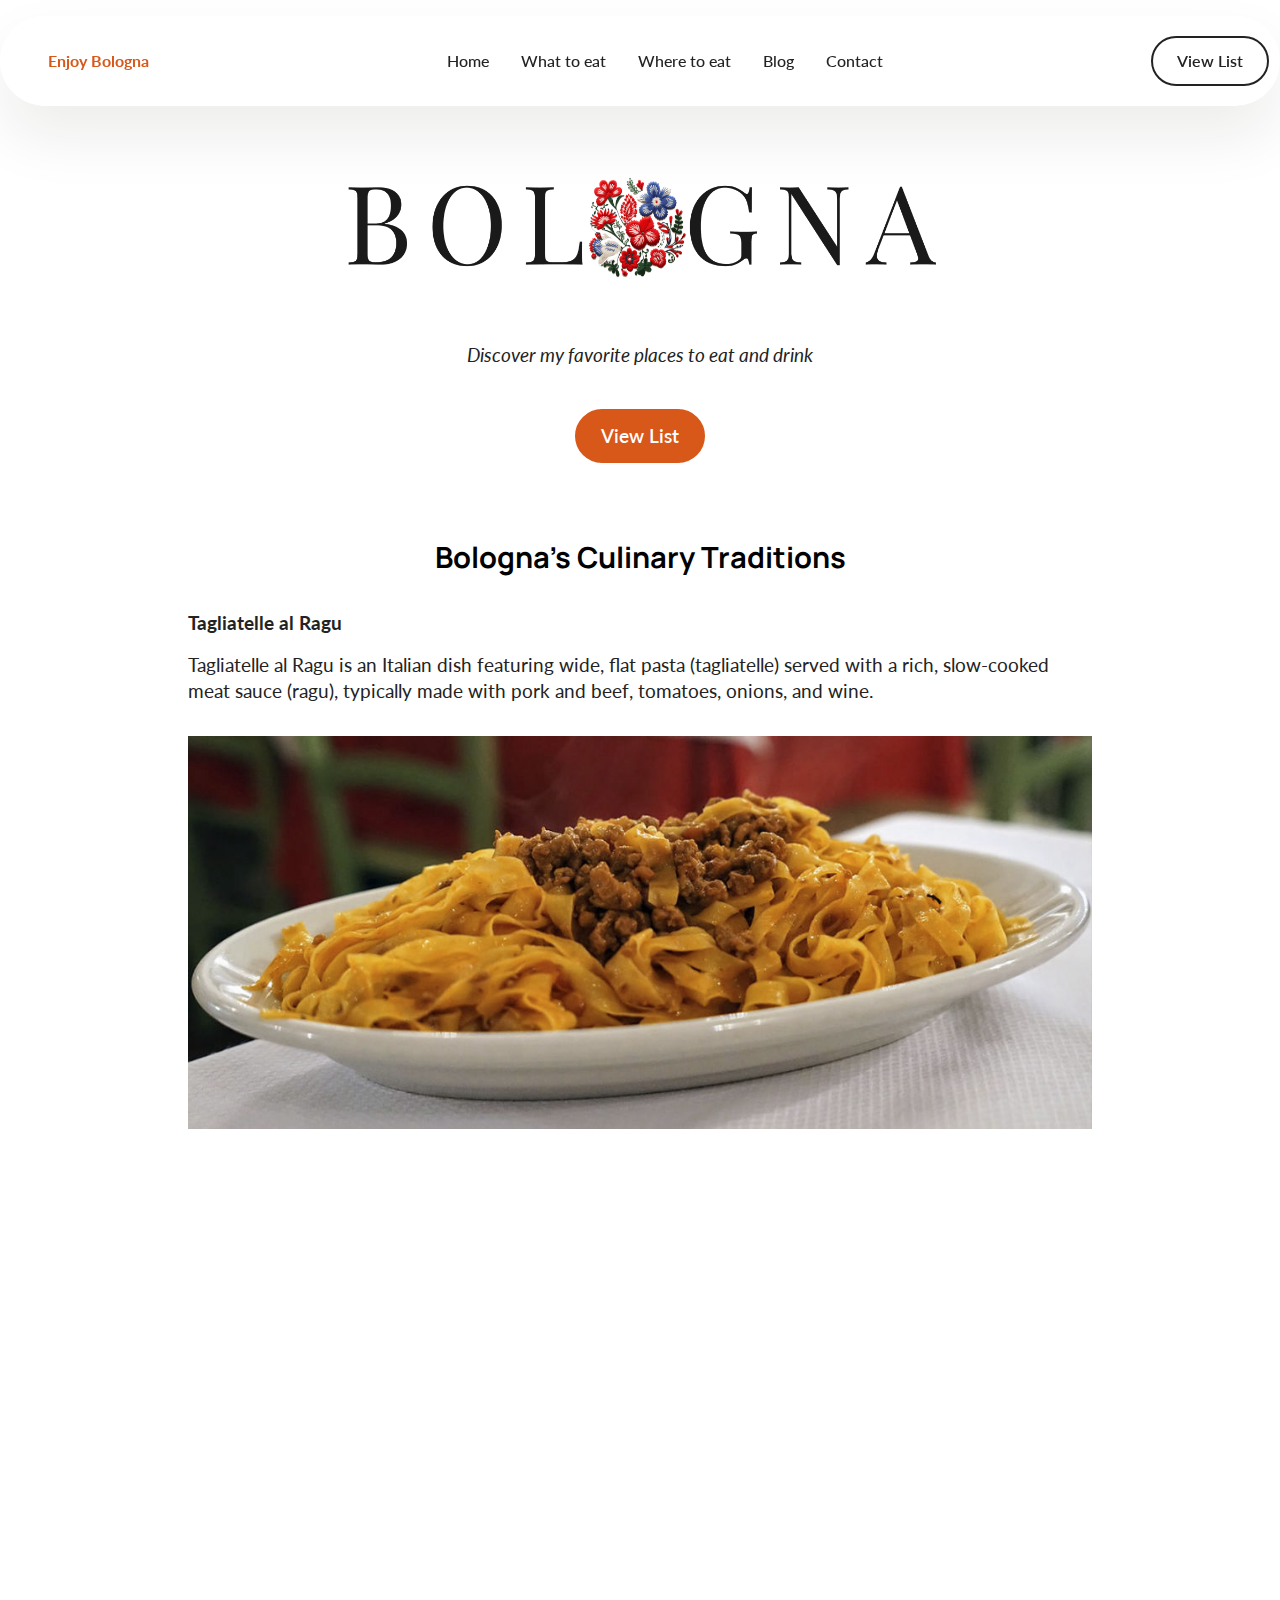
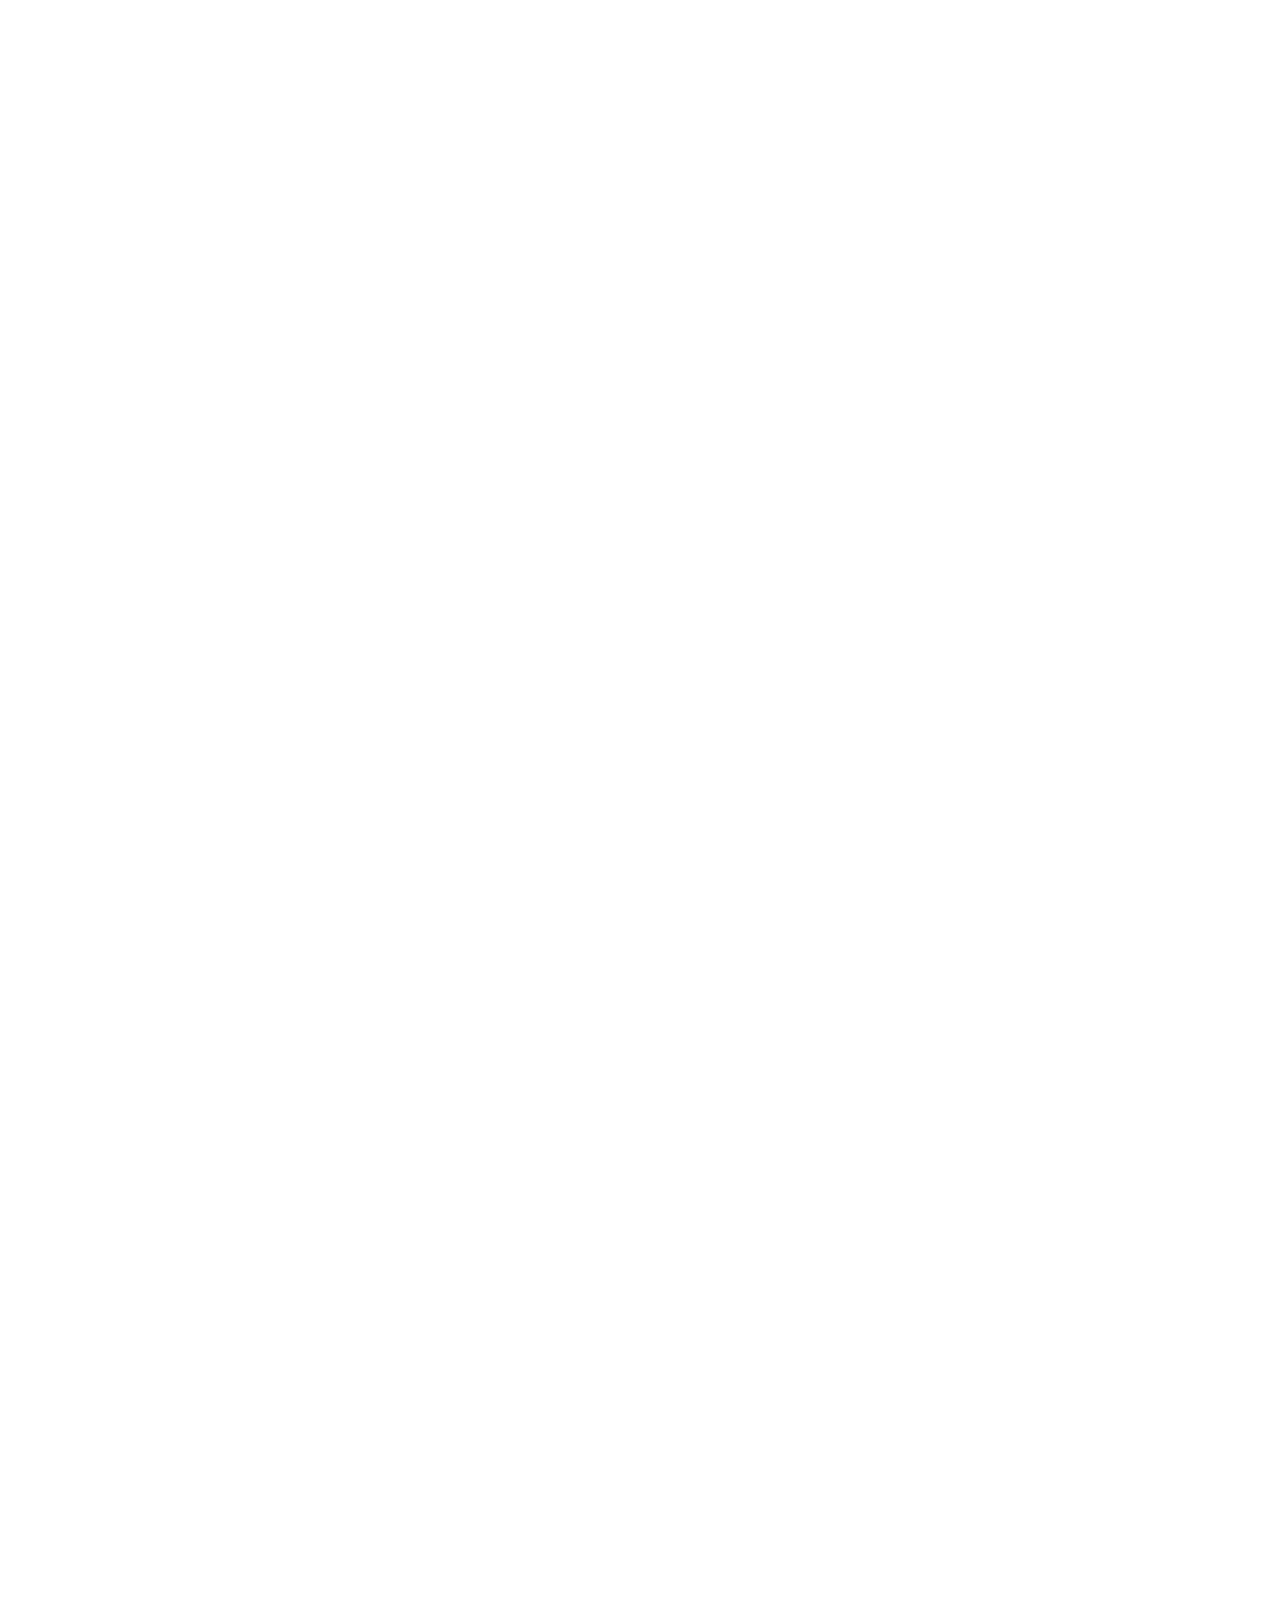
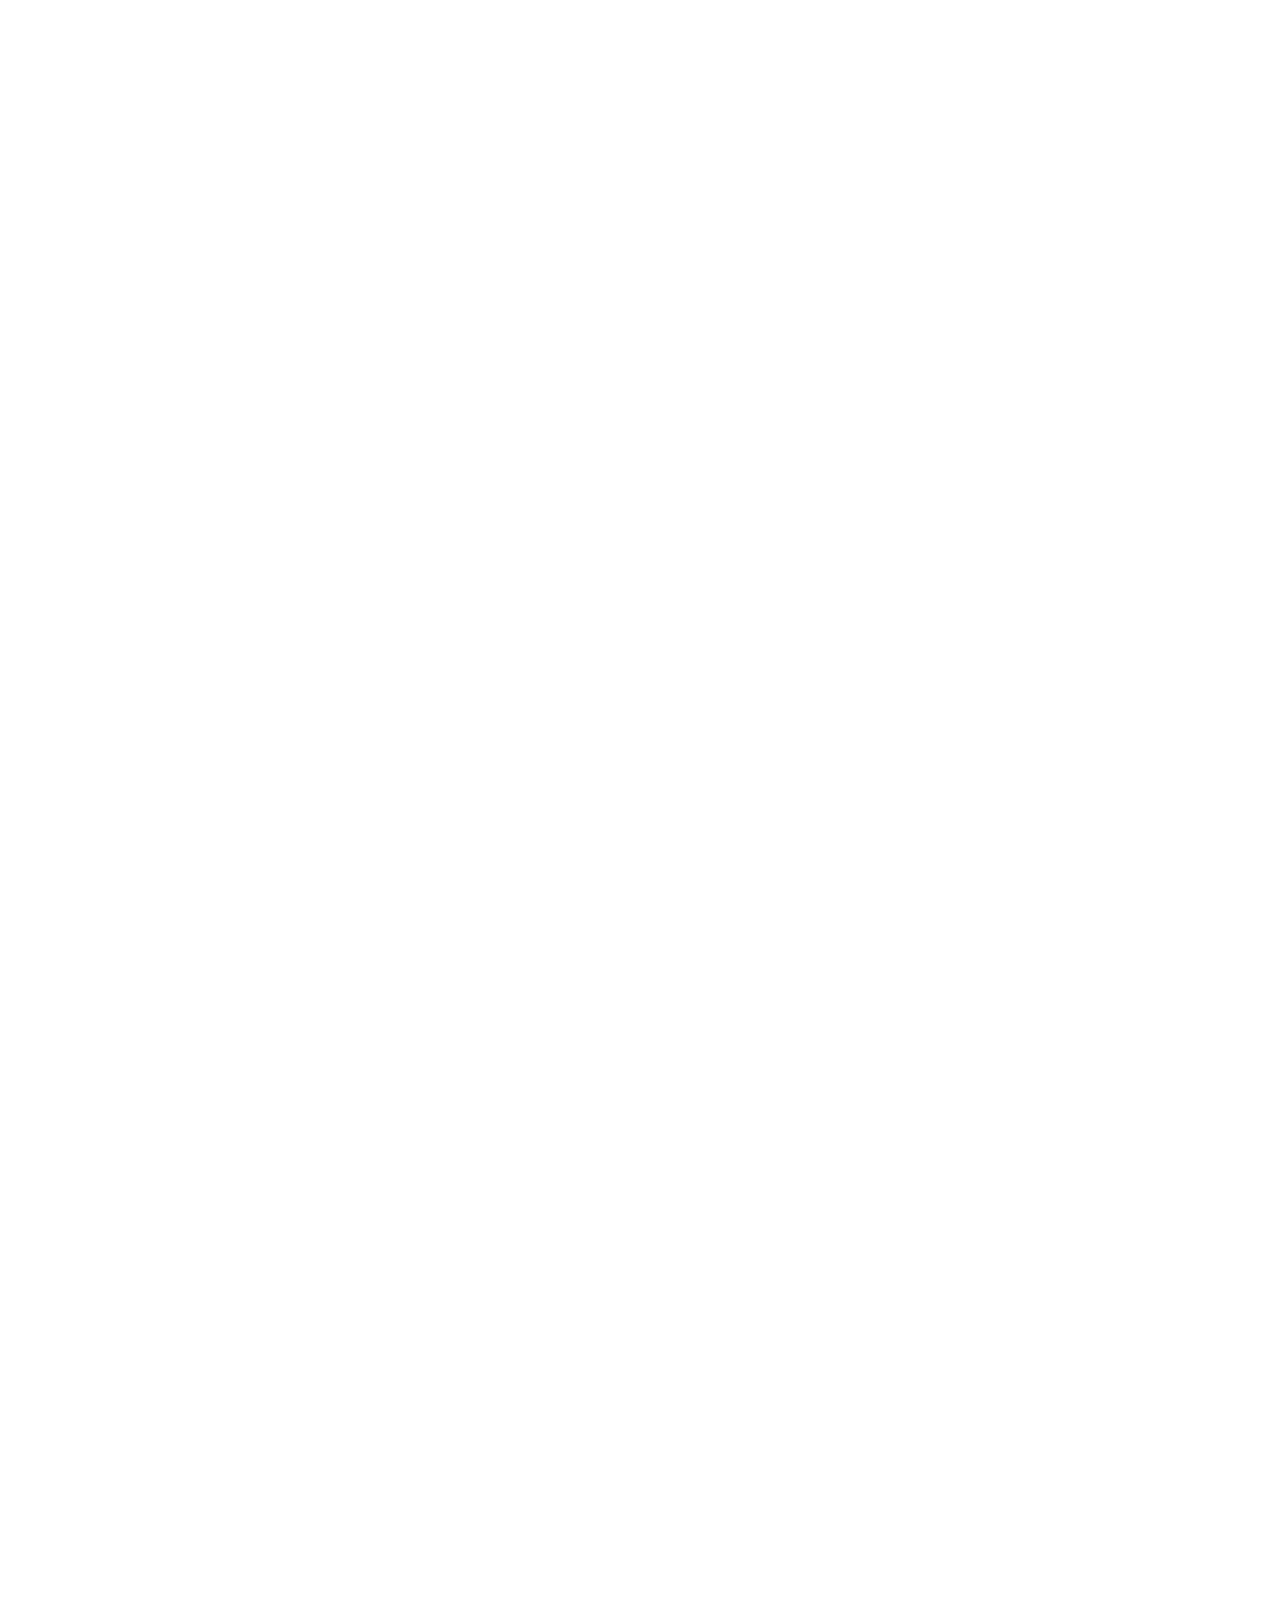
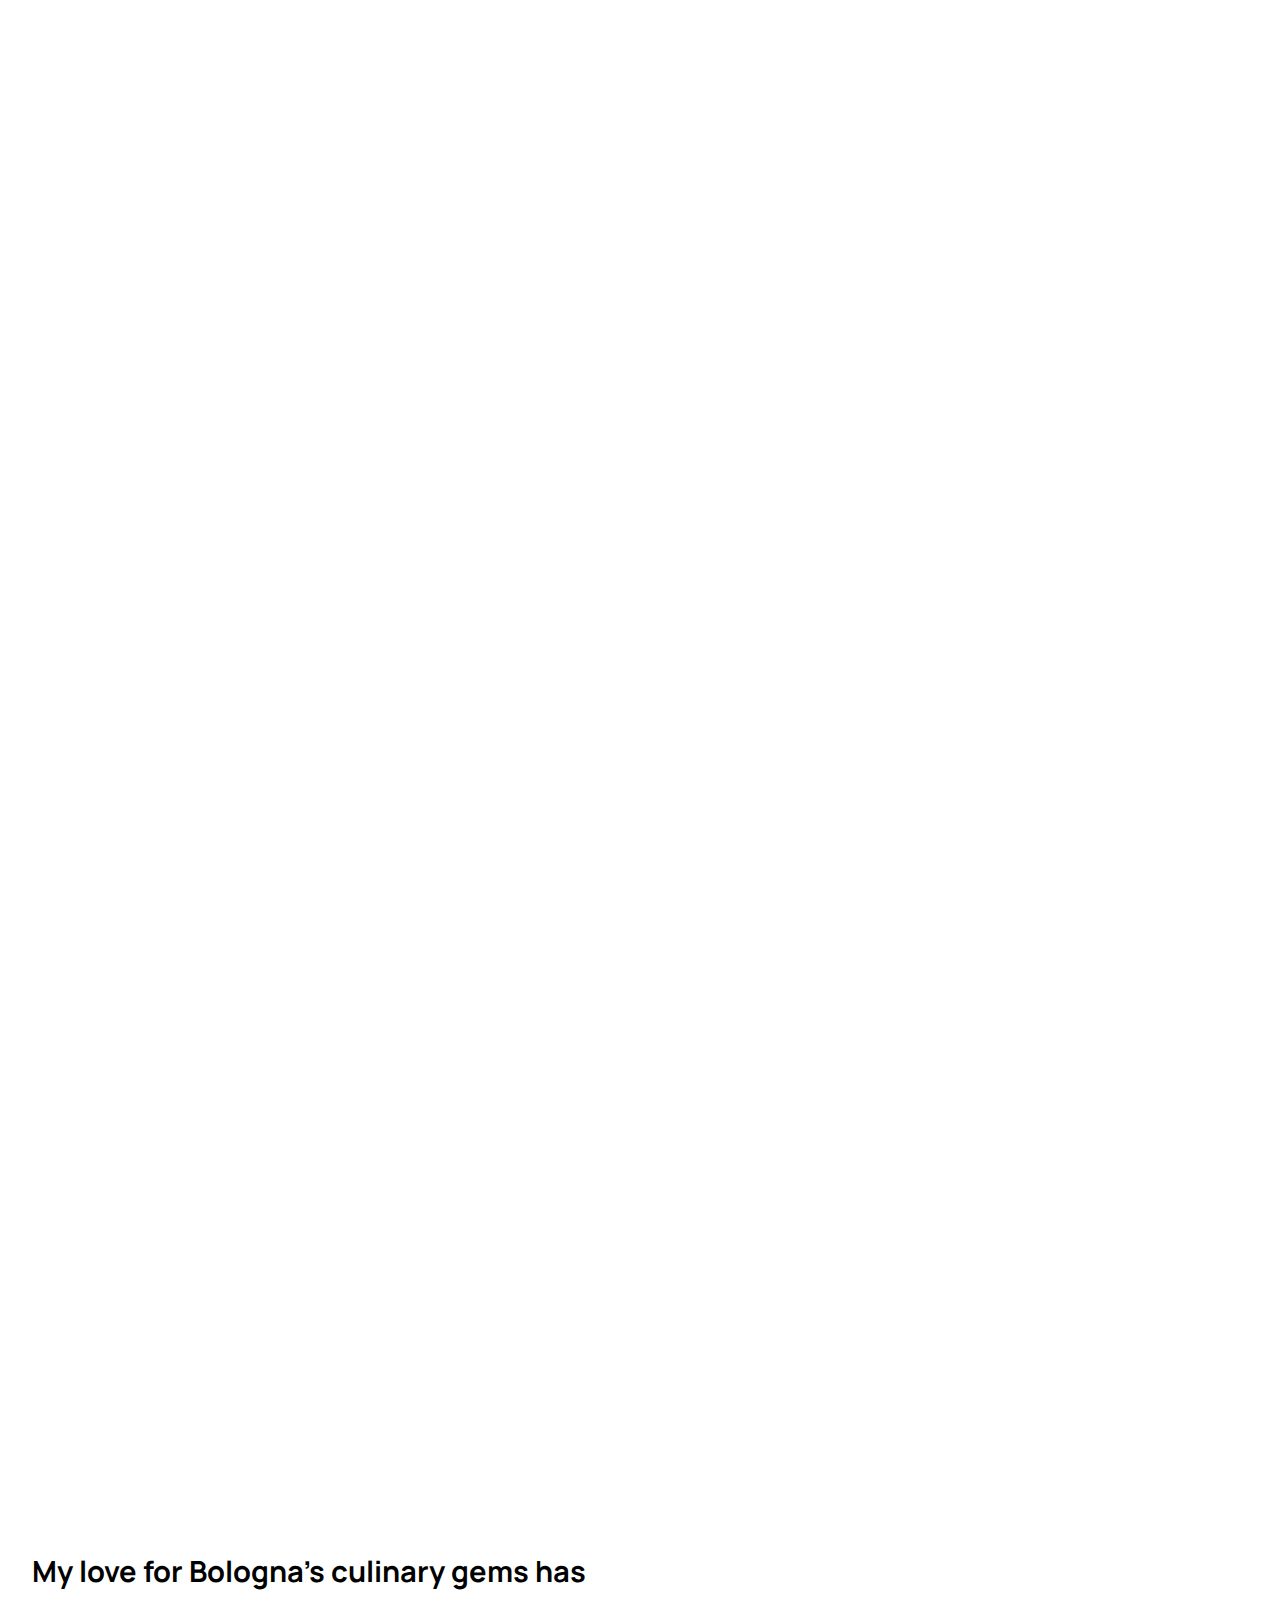
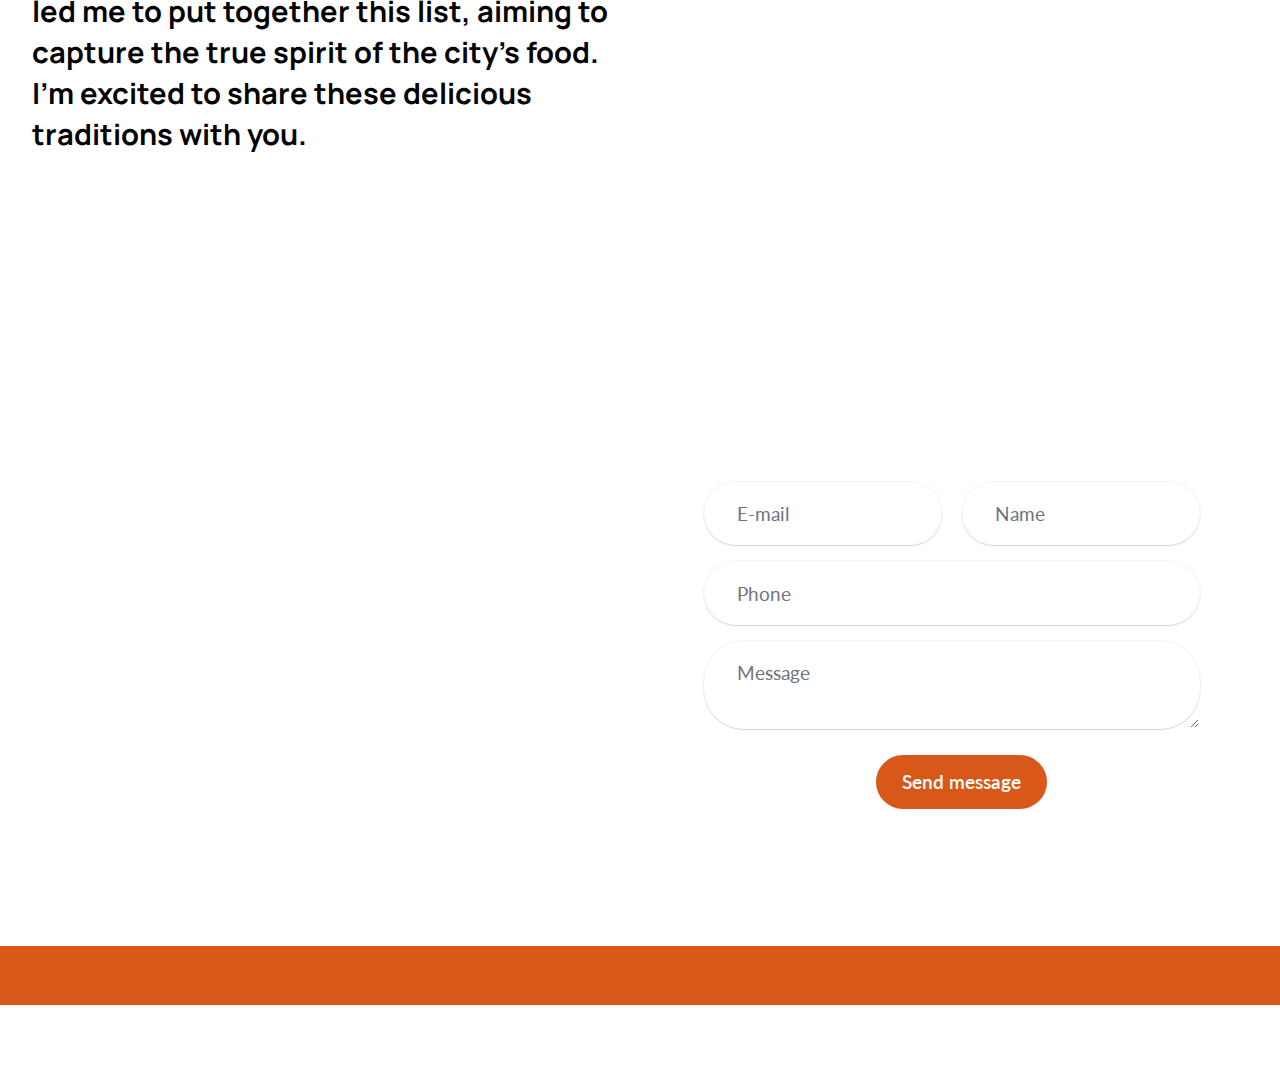
<file: index.html>
<!DOCTYPE html>
<html  >
<head>
  <meta charset="UTF-8">
  <meta http-equiv="X-UA-Compatible" content="IE=edge">
  <meta name="generator" content="Mobirise v5.9.18, mobirise.com">
  <meta name="viewport" content="width=device-width, initial-scale=1, minimum-scale=1">
  <meta name="description" content="">
  
  
  <title>Home</title>
  <link rel="stylesheet" href="assets/bootstrap/css/bootstrap.min.css">
  <link rel="stylesheet" href="assets/bootstrap/css/bootstrap-grid.min.css">
  <link rel="stylesheet" href="assets/bootstrap/css/bootstrap-reboot.min.css">
  <link rel="stylesheet" href="assets/animatecss/animate.css">
  <link rel="stylesheet" href="assets/dropdown/css/style.css">
  <link rel="stylesheet" href="assets/theme/css/style.css">
  <link rel="preload" href="https://fonts.googleapis.com/css?family=Manrope:200,300,400,500,600,700,800&display=swap" as="style" onload="this.onload=null;this.rel='stylesheet'">
  <noscript><link rel="stylesheet" href="https://fonts.googleapis.com/css?family=Manrope:200,300,400,500,600,700,800&display=swap"></noscript>
  <link rel="preload" href="https://fonts.googleapis.com/css?family=Lato:100,100i,300,300i,400,400i,700,700i,900,900i&display=swap" as="style" onload="this.onload=null;this.rel='stylesheet'">
  <noscript><link rel="stylesheet" href="https://fonts.googleapis.com/css?family=Lato:100,100i,300,300i,400,400i,700,700i,900,900i&display=swap"></noscript>
  <link rel="preload" as="style" href="assets/mobirise/css/mbr-additional.css?v=HW9ByU"><link rel="stylesheet" href="assets/mobirise/css/mbr-additional.css?v=HW9ByU" type="text/css">

  
  
  
</head>
<body>
  
  <section data-bs-version="5.1" class="menu menu5 cid-ujJBqmBHS2" once="menu" id="menu05-0">
	

	<nav class="navbar navbar-dropdown navbar-fixed-top navbar-expand-lg">
		<div class="container">
			<div class="navbar-brand">
				
				<span class="navbar-caption-wrap"><a class="navbar-caption text-success text-primary display-4" href="index.html#header12-5">Enjoy Bologna</a></span>
			</div>
			<button class="navbar-toggler" type="button" data-toggle="collapse" data-bs-toggle="collapse" data-target="#navbarSupportedContent" data-bs-target="#navbarSupportedContent" aria-controls="navbarNavAltMarkup" aria-expanded="false" aria-label="Toggle navigation">
				<div class="hamburger">
					<span></span>
					<span></span>
					<span></span>
					<span></span>
				</div>
			</button>
			<div class="collapse navbar-collapse" id="navbarSupportedContent">
				<ul class="navbar-nav nav-dropdown" data-app-modern-menu="true"><li class="nav-item">
						<a class="nav-link link text-black text-primary display-4" href="index.html#top">Home</a>
					</li>
					<li class="nav-item">
						<a class="nav-link link text-black text-primary display-4" href="index.html#article11-g" aria-expanded="false">What to eat</a>
					</li><li class="nav-item"><a class="nav-link link text-black text-primary display-4" href="index.html#article11-a">Where to eat</a></li><li class="nav-item"><a class="nav-link link text-black text-primary display-4" href="page1.html">Blog</a></li>
					<li class="nav-item">
						<a class="nav-link link text-black text-primary display-4" href="index.html#form03-h">Contact</a>
					</li></ul>
				<div class="navbar-buttons mbr-section-btn"><a class="btn btn-black-outline display-4" href="index.html#article11-a">View List</a></div>
			</div>
		</div>
	</nav>
</section>

<section data-bs-version="5.1" class="header12 cid-ujJF3oShHk" id="header12-5">
  
  

  <div class="text-center container">
    <div class="row mb-4 justify-content-center">
      <div class="col-12 col-md-6">
        <img class="w-100" src="assets/images/group-24-1108x340.png" alt="Mobirise Website Builder">
      </div>
    </div>
    <div class="row justify-content-center">
      <div class="col-md-12 content-head">
        
        <p class="mbr-text mbr-fonts-style mb-4 display-7"><em>Discover my favorite places to eat and drink</em></p>
        <div class="mbr-section-btn mt-4"><a class="btn btn-success display-7" href="index.html#article11-a">View List</a></div>
      </div>
    </div>
  </div>
</section>

<section data-bs-version="5.1" class="article11 cid-ujK5IQrUFE" id="article11-g">
    

    
    
    <div class="container">
        <div class="row justify-content-center">
            <div class="title col-md-12 col-lg-10">
                <h3 class="mbr-section-title mbr-fonts-style align-center mt-0 mb-0 display-5"><strong>Bologna's Culinary Traditions</strong></h3>
                
                
            </div>
        </div>
    </div>
</section>

<section data-bs-version="5.1" class="image3 cid-ujK52DRQFi" id="image03-f">
  

  
  

  <div class="container">
    <div class="row justify-content-center">
      <div class="col-12 col-lg-9">
        <h4 class="mbr-description mbr-fonts-style mb-3 align-center display-7"><strong>Tagliatelle al Ragu</strong></h4>
        <p class="mbr-description mbr-fonts-style mb-4 align-center display-7">
          Tagliatelle al Ragu is an Italian dish featuring wide, flat pasta (tagliatelle) served with a rich, slow-cooked meat sauce (ragu), typically made with pork and beef, tomatoes, onions, and wine.<br></p>
        <div class="image-wrapper">
          <img class="w-100" src="assets/images/713cf6fc222d4c90919303e551bb040c-1076x468.jpg" alt="Mobirise Website Builder">
        </div>
      </div>
    </div>
  </div>
</section>

<section data-bs-version="5.1" class="image3 cid-ujK520xhgg" id="image03-e">
  

  
  

  <div class="container">
    <div class="row justify-content-center">
      <div class="col-12 col-lg-9">
        <h4 class="mbr-description mbr-fonts-style mb-3 align-center display-7">
          <strong>Cotoletta alla bolognese</strong></h4>
        <p class="mbr-description mbr-fonts-style mb-4 align-center display-7">
          Cotoletta alla bolognese, also known as "Petroniana," is a traditional dish from Bologna, Italy. It features a veal cutlet coated in eggs, flour, and breadcrumbs, fried in lard or butter, topped with ham and Parmesan cheese, sprinkled with meat broth, and baked until the cheese melts.
        </p>
        <div class="image-wrapper">
          <img class="w-100" src="assets/images/cotoletta-bolognese-petroniana.jpg.webp" alt="Mobirise Website Builder">
        </div>
      </div>
    </div>
  </div>
</section>

<section data-bs-version="5.1" class="image3 cid-ujJD4idiRo" id="image03-3">
  

  
  

  <div class="container">
    <div class="row justify-content-center">
      <div class="col-12 col-lg-9">
        <h4 class="mbr-description mbr-fonts-style mb-3 align-center display-7"><strong>Balanzoni</strong></h4>
        <p class="mbr-description mbr-fonts-style mb-4 align-center display-7">
          Balanzoni are large, green, spinach-filled tortellini from Bologna, stuffed with ricotta and mortadella, and served with butter and sage or parmesan cream.
        </p>
        <div class="image-wrapper">
          <img class="w-100" src="assets/images/deniz-1-600x400.jpg" alt="Mobirise Website Builder">
        </div>
      </div>
    </div>
  </div>
</section>

<section data-bs-version="5.1" class="image3 cid-ujKcHrn2Pf" id="image03-i">
  

  
  

  <div class="container">
    <div class="row justify-content-center">
      <div class="col-12 col-lg-9">
        <h4 class="mbr-description mbr-fonts-style mb-3 align-center display-7"><strong>Tortelloni with butter and sage / Tortelloni burro e salvia&nbsp;</strong></h4>
        <p class="mbr-description mbr-fonts-style mb-4 align-center display-7">
          Tortelloni with butter and sage is a classic dish where stuffed with ricotta and parsley. Serving with a simple sauce made of melted butter and fresh sage leaves.&nbsp;</p>
        <div class="image-wrapper">
          <img class="w-100" src="assets/images/tortelloni-di-ricotta-con-burro-e-salvia.webp" alt="Mobirise Website Builder">
        </div>
      </div>
    </div>
  </div>
</section>

<section data-bs-version="5.1" class="image3 cid-ujKcYjf6Pa" id="image03-j">
  

  
  

  <div class="container">
    <div class="row justify-content-center">
      <div class="col-12 col-lg-9">
        <h4 class="mbr-description mbr-fonts-style mb-3 align-center display-7"><strong>Tortellini in brodo</strong></h4>
        <p class="mbr-description mbr-fonts-style mb-4 align-center display-7">
          Tortellini in brodo is a classic dish, small, meat and parmesan cheese-stuffed pasta served in a rich homemade broth.</p>
        <div class="image-wrapper">
          <img class="w-100" src="assets/images/img80313.whqc-768x512q80.webp" alt="Mobirise Website Builder">
        </div>
      </div>
    </div>
  </div>
</section>

<section data-bs-version="5.1" class="article11 cid-ujJQ3lajZ9" id="article11-a">
    

    
    
    <div class="container">
        <div class="row justify-content-center">
            <div class="title col-md-12 col-lg-10">
                <h3 class="mbr-section-title mbr-fonts-style align-center mt-0 mb-0 display-5">
                <strong>Where to eat?</strong></h3>
                <h4 class="mbr-section-subtitle align-center mbr-fonts-style mt-4 display-7"><strong>Lunch and Dinner in Bologna</strong></h4>
                
            </div>
        </div>
    </div>
</section>

<section data-bs-version="5.1" class="article07 cid-ujJDeXC4nG" id="article19-4">
  

  
  
  <div class="container">
    <div class="row justify-content-center">
      <div class="card col-md-12 col-lg-10">
        <div class="card-wrapper">
          
          <div class="card-box align-left mt-4">
            <div class="mbr-text counter-container mbr-fonts-style display-7">
              <ol>
                <li><strong><a href="https://maps.app.goo.gl/kgdxXGELtxbB4qyv6" class="text-primary"><b>Trattoria Anna Maria</b></a>&nbsp;♥︎</strong></li>
                <li><a href="https://maps.app.goo.gl/AykzFxVXUZCeKkJC9" class="text-primary"><strong>Hostaria</strong></a>&nbsp;♥︎</li>
                <li><a href="https://maps.app.goo.gl/NEpqeuVXKzZaboLx6" class="text-primary"><strong>Va Mo La</strong></a>&nbsp;♥︎</li>
                <li><a href="https://maps.app.goo.gl/jTT7hDaWzdkycr628" class="text-primary"><strong>Tamburini</strong></a></li><li><a href="https://maps.app.goo.gl/Ujz46Dbj2XQTQf829" class="text-primary"><strong>Osteria delle Donzelle</strong></a></li><li><a href="https://maps.app.goo.gl/UYmL1GesPhNZAU4j9" class="text-primary"><strong>Il Tartufo Trattoria</strong></a></li><li><a href="https://maps.app.goo.gl/HkMCBmsMHT4upwBr9" class="text-primary"><strong>Trattoria Naldi&nbsp;</strong></a></li>
              </ol>
            </div>
          </div>
        </div>
      </div>
    </div>
  </div>
</section>

<section data-bs-version="5.1" class="article11 cid-ujJQ3OuezS" id="article11-b">
    

    
    
    <div class="container">
        <div class="row justify-content-center">
            <div class="title col-md-12 col-lg-10">
                
                <h4 class="mbr-section-subtitle align-center mbr-fonts-style mt-4 display-7"><strong>Cafe / Pastry / Gelato</strong></h4>
                
            </div>
        </div>
    </div>
</section>

<section data-bs-version="5.1" class="article07 cid-ujJPFrXFGb" id="article19-8">
  

  
  
  <div class="container">
    <div class="row justify-content-center">
      <div class="card col-md-12 col-lg-10">
        <div class="card-wrapper">
          
          <div class="card-box align-left mt-4">
            <div class="mbr-text counter-container mbr-fonts-style display-7">
              <ol>
                <li><a href="https://maps.app.goo.gl/eEhRnvgSPYomGEhz8" class="text-primary"><strong>Cafe Terzi</strong></a>&nbsp;♥︎</li><li><strong>Cafe Pastry Gamberini</strong></li><li><strong><a href="https://maps.app.goo.gl/QcX5XrDLpbzsm28i8" class="text-primary"><b>Cremeria</b></a>&nbsp;Santo Stefano ♥︎♥︎</strong></li><li><a href="https://maps.app.goo.gl/aqEDPa74SquGm8RS7" class="text-primary"><strong>Cremeria la Vecchia Stalla</strong></a></li><li><a href="https://maps.app.goo.gl/a6yZCmQnRbHmyaVc8" class="text-primary"><strong>Bar Caffe Delle Dropperia</strong></a></li><li><a href="https://maps.app.goo.gl/6t8Uy2p2YQSyZ87N9" class="text-primary"><strong>Bar Pasticceria Santo Stefano</strong></a></li>
              </ol>
            </div>
          </div>
        </div>
      </div>
    </div>
  </div>
</section>

<section data-bs-version="5.1" class="article11 cid-ujJQ4lOWHN" id="article11-c">
    

    
    
    <div class="container">
        <div class="row justify-content-center">
            <div class="title col-md-12 col-lg-10">
                
                <h4 class="mbr-section-subtitle align-center mbr-fonts-style mt-4 display-7"><strong>
                Drink / Aperitivo</strong></h4>
                
            </div>
        </div>
    </div>
</section>

<section data-bs-version="5.1" class="article07 cid-ujJPFZxviA" id="article19-9">
  

  
  
  <div class="container">
    <div class="row justify-content-center">
      <div class="card col-md-12 col-lg-10">
        <div class="card-wrapper">
          
          <div class="card-box align-left mt-4">
            <div class="mbr-text counter-container mbr-fonts-style display-7">
              <ol>
                <li><a href="https://maps.app.goo.gl/LvjcDjtBALcFUkt49" class="text-primary"><strong>Bar Senza Nome</strong></a>&nbsp;♥︎</li><li><a href="https://maps.app.goo.gl/V6EuRUaQuJuF4CjL9" class="text-primary"><strong>Osteria Del Sole</strong></a></li><li><a href="https://maps.app.goo.gl/u6e2e7CGB9V4HZ227" class="text-primary"><strong>Casa Minghetti</strong></a>&nbsp;♥︎</li><li><a href="https://maps.app.goo.gl/buHpH3SM9RLPEsze9" class="text-primary"><strong>Bar De Marchi</strong></a>&nbsp;♥︎</li><li><strong>Via Pratello</strong></li><li><a href="https://maps.app.goo.gl/ohv2sDdV15qs3EW68" class="text-primary"><strong>Birreria Popolare</strong></a></li><li><strong>Via Belvedere</strong></li>
              </ol>
            </div>
          </div>
        </div>
      </div>
    </div>
  </div>
</section>

<section data-bs-version="5.1" class="article15 cid-ujKfQ243UZ" id="article15-k">
    
    <div class="container">
        <div class="row justify-content-center">
            <div class="col-12 col-md">
                
                <h6 class="mbr-section-subtitle mbr-fonts-style mt-0 mb-4 display-5"><strong>My love for Bologna’s culinary gems has led me to put together this list, aiming to capture the true spirit of the city’s food. I’m excited to share these delicious traditions with you.</strong></h6>
            </div>
            <div class="col-md-12 col-lg-6">
              <p class="mbr-text mbr-fonts-style mt-0 mb-0 display-7">&nbsp;Bologna's cuisine isn’t just about taste—it's about the heart and soul of the city. Each dish tells as story of its people and their love for good food and great company.&nbsp; I hope this list helps you experience the rich, authentic flavors that make Bologna so special.<br><br>Loves,<br><em>Deniz</em></p>
            </div>
        </div>
    </div>
</section>

<section data-bs-version="5.1" class="form03 cid-ujKaz1KUs4" id="form03-h">
    

    

    <div class="container">
        <div class="row justify-content-center">
            <div class="col-12 col-lg item-wrapper">
                <div class="mbr-section-head mb-5">
                    <h3 class="mbr-section-title mbr-fonts-style align-center mb-0 display-2">
                        <strong>Contact me</strong></h3>
                    
                </div>
                <div class="col-lg-12 mx-auto mbr-form" data-form-type="formoid">
                    <form action="https://mobirise.eu/" method="POST" class="mbr-form form-with-styler" data-form-title="Form Name"><input type="hidden" name="email" data-form-email="true" value="wluXOchrLzyWgrbUvC9QSnbMFZPz1UEXAojxFluYDUuq48PwGcbZJoGP4vclIYnkmgh2Am0gmp3J73jgm9+oFimsW0lplXquTSJ0tDt4dW7bJB+Cs1KG70ydVuvUGbtk">
                        <div class="row">
                            <div hidden="hidden" data-form-alert="" class="alert alert-success col-12">I will get back to you as soon as possible!</div>
                            <div hidden="hidden" data-form-alert-danger="" class="alert alert-danger col-12">
                                Oops...! some problem!
                            </div>
                        </div>
                        <div class="dragArea row">
                            <div class="col-md col-sm-12 form-group mb-3 mb-3" data-for="name">
                                <input type="text" name="name" placeholder="Name" data-form-field="name" class="form-control" value="" id="name-form03-h">
                            </div>
                            <div class="col-md col-sm-12 form-group mb-3 mb-3" data-for="email">
                                <input type="email" name="email" placeholder="E-mail" data-form-field="email" class="form-control" value="" id="email-form03-h">
                            </div>
                            <div class="col-12 form-group mb-3 mb-3" data-for="phone">
                                <input type="tel" name="phone" placeholder="Phone" data-form-field="phone" class="form-control" value="" id="phone-form03-h">
                            </div>
                            <div class="col-12 form-group mb-3 mb-3" data-for="textarea">
                                <textarea name="textarea" placeholder="Message" data-form-field="textarea" class="form-control" id="textarea-form03-h"></textarea>
                            </div>
                            <div class="col-lg-12 col-md-12 col-sm-12 align-center mbr-section-btn"><button type="submit" class="btn btn-success display-7">
                                    Send message
                                </button></div>
                        </div>
                    </form>
                </div>


            </div>
            <div class="col-12 col-lg-6">
                <div class="image-wrapper">
                    <img class="w-100" src="assets/images/img-697-1108x739.jpg" alt="Mobirise Website Builder">
                </div>
            </div>

        </div>
    </div>
</section>

<section data-bs-version="5.1" class="footer4 cid-ujKlsrREP4" once="footers" id="footer04-o">

    

    

    <div class="container">
        <div class="media-container-row align-center mbr-white">
            <div class="col-12">
                <p class="mbr-text mb-0 mbr-fonts-style display-7">
                    © Copyright 2024 - All Rights Reserved
                </p>
            </div>
        </div>
    </div>
</section><section class="display-7" style="padding: 0;align-items: center;justify-content: center;flex-wrap: wrap;    align-content: center;display: flex;position: relative;height: 4rem;"><a href="https://mobiri.se/2376642" style="flex: 1 1;height: 4rem;position: absolute;width: 100%;z-index: 1;"><img alt="" style="height: 4rem;" src="[data-uri]"></a><p style="margin: 0;text-align: center;" class="display-7">&#8204;</p><a style="z-index:1" href="https://mobirise.com/html-builder.html">HTML Maker</a></section><script src="assets/bootstrap/js/bootstrap.bundle.min.js"></script>  <script src="assets/smoothscroll/smooth-scroll.js"></script>  <script src="assets/ytplayer/index.js"></script>  <script src="assets/dropdown/js/navbar-dropdown.js"></script>  <script src="assets/theme/js/script.js"></script>  <script src="assets/formoid/formoid.min.js"></script>  
  
  
 <div id="scrollToTop" class="scrollToTop mbr-arrow-up"><a style="text-align: center;"><i class="mbr-arrow-up-icon mbr-arrow-up-icon-cm cm-icon cm-icon-smallarrow-up"></i></a></div>
    <input name="animation" type="hidden">
  </body>
</html>
</file>
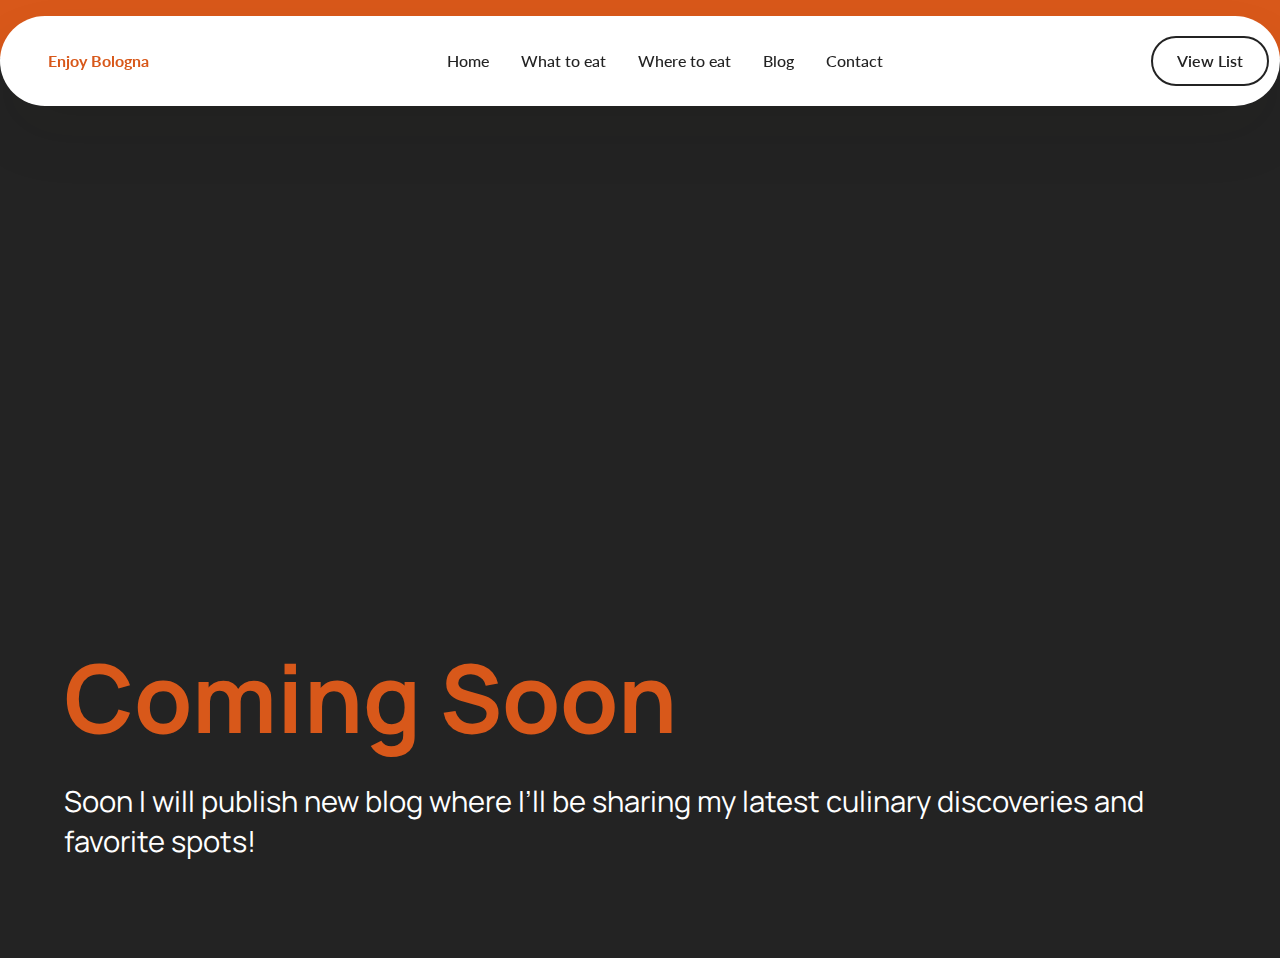
<file: page1.html>
<!DOCTYPE html>
<html  >
<head>
  <meta charset="UTF-8">
  <meta http-equiv="X-UA-Compatible" content="IE=edge">
  <meta name="generator" content="Mobirise v5.9.18, mobirise.com">
  <meta name="viewport" content="width=device-width, initial-scale=1, minimum-scale=1">
  <meta name="description" content="">
  
  
  <title>Blog</title>
  <link rel="stylesheet" href="assets/bootstrap/css/bootstrap.min.css">
  <link rel="stylesheet" href="assets/bootstrap/css/bootstrap-grid.min.css">
  <link rel="stylesheet" href="assets/bootstrap/css/bootstrap-reboot.min.css">
  <link rel="stylesheet" href="assets/animatecss/animate.css">
  <link rel="stylesheet" href="assets/dropdown/css/style.css">
  <link rel="stylesheet" href="assets/theme/css/style.css">
  <link rel="preload" href="https://fonts.googleapis.com/css?family=Manrope:200,300,400,500,600,700,800&display=swap" as="style" onload="this.onload=null;this.rel='stylesheet'">
  <noscript><link rel="stylesheet" href="https://fonts.googleapis.com/css?family=Manrope:200,300,400,500,600,700,800&display=swap"></noscript>
  <link rel="preload" href="https://fonts.googleapis.com/css?family=Lato:100,100i,300,300i,400,400i,700,700i,900,900i&display=swap" as="style" onload="this.onload=null;this.rel='stylesheet'">
  <noscript><link rel="stylesheet" href="https://fonts.googleapis.com/css?family=Lato:100,100i,300,300i,400,400i,700,700i,900,900i&display=swap"></noscript>
  <link rel="preload" as="style" href="assets/mobirise/css/mbr-additional.css?v=DUfjWC"><link rel="stylesheet" href="assets/mobirise/css/mbr-additional.css?v=DUfjWC" type="text/css">

  
  
  
</head>
<body>
  
  <section data-bs-version="5.1" class="menu menu5 cid-ujJBqmBHS2" once="menu" id="menu05-p">
	

	<nav class="navbar navbar-dropdown navbar-fixed-top navbar-expand-lg">
		<div class="container">
			<div class="navbar-brand">
				
				<span class="navbar-caption-wrap"><a class="navbar-caption text-success text-primary display-4" href="index.html#header12-5">Enjoy Bologna</a></span>
			</div>
			<button class="navbar-toggler" type="button" data-toggle="collapse" data-bs-toggle="collapse" data-target="#navbarSupportedContent" data-bs-target="#navbarSupportedContent" aria-controls="navbarNavAltMarkup" aria-expanded="false" aria-label="Toggle navigation">
				<div class="hamburger">
					<span></span>
					<span></span>
					<span></span>
					<span></span>
				</div>
			</button>
			<div class="collapse navbar-collapse" id="navbarSupportedContent">
				<ul class="navbar-nav nav-dropdown" data-app-modern-menu="true"><li class="nav-item">
						<a class="nav-link link text-black text-primary display-4" href="index.html#top">Home</a>
					</li>
					<li class="nav-item">
						<a class="nav-link link text-black text-primary display-4" href="index.html#article11-g" aria-expanded="false">What to eat</a>
					</li><li class="nav-item"><a class="nav-link link text-black text-primary display-4" href="index.html#article11-a">Where to eat</a></li><li class="nav-item"><a class="nav-link link text-black text-primary display-4" href="page1.html">Blog</a></li>
					<li class="nav-item">
						<a class="nav-link link text-black text-primary display-4" href="index.html#form03-h">Contact</a>
					</li></ul>
				<div class="navbar-buttons mbr-section-btn"><a class="btn btn-black-outline display-4" href="index.html#article11-a">View List</a></div>
			</div>
		</div>
	</nav>
</section>

<section data-bs-version="5.1" class="footer4 cid-ujKlsrREP4" once="footers" id="footer04-q">

    

    

    <div class="container">
        <div class="media-container-row align-center mbr-white">
            <div class="col-12">
                <p class="mbr-text mb-0 mbr-fonts-style display-7">
                    © Copyright 2025 - All Rights Reserved
                </p>
            </div>
        </div>
    </div>
</section>

<section data-bs-version="5.1" class="header16 cid-ujKoyv5LA0 mbr-fullscreen" id="header17-r">
  
  
  <div class="container-fluid">
    <div class="row">
      <div class="content-wrap col-12 col-md-12">
        <h1 class="mbr-section-title mbr-fonts-style mbr-white mb-4 display-1">
          <strong><br>Coming Soon</strong></h1>
        <h2 class="mbr-section-subtitle mbr-fonts-style mbr-white mb-4 display-5">Soon I will publish new blog where I’ll be sharing my latest culinary discoveries and favorite spots!&nbsp;</h2>
        
        
      </div>
    </div>
  </div>
</section>
	<script src="assets/bootstrap/js/bootstrap.bundle.min.js"></script>  <script src="assets/smoothscroll/smooth-scroll.js"></script>  <script src="assets/ytplayer/index.js"></script>  <script src="assets/dropdown/js/navbar-dropdown.js"></script>  <script src="assets/theme/js/script.js"></script>  
  
  
 <div id="scrollToTop" class="scrollToTop mbr-arrow-up"><a style="text-align: center;"><i class="mbr-arrow-up-icon mbr-arrow-up-icon-cm cm-icon cm-icon-smallarrow-up"></i></a></div>
    <input name="animation" type="hidden">
  </body>
</html>
</file>
<file: assets/dropdown/css/style.css>
.navbar-dropdown {
  left: 0;
  padding: 0;
  position: absolute;
  right: 0;
  top: 0;
  transition: all 0.45s ease;
  z-index: 1030;
  background: #282828; }
  .navbar-dropdown .navbar-logo {
    margin-right: 0.8rem;
    transition: margin 0.3s ease-in-out;
    vertical-align: middle; }
    .navbar-dropdown .navbar-logo img {
      height: 3.125rem;
      transition: all 0.3s ease-in-out; }
    .navbar-dropdown .navbar-logo.mbr-iconfont {
      font-size: 3.125rem;
      line-height: 3.125rem; }
  .navbar-dropdown .navbar-caption {
    font-weight: 700;
    white-space: normal;
    vertical-align: -4px;
    line-height: 3.125rem !important; }
    .navbar-dropdown .navbar-caption, .navbar-dropdown .navbar-caption:hover {
      color: inherit;
      text-decoration: none; }
  .navbar-dropdown .mbr-iconfont + .navbar-caption {
    vertical-align: -1px; }
  .navbar-dropdown.navbar-fixed-top {
    position: fixed; }
  .navbar-dropdown .navbar-brand span {
    vertical-align: -4px; }
  .navbar-dropdown.bg-color.transparent {
    background: none; }
  .navbar-dropdown.navbar-short .navbar-brand {
    padding: 0.625rem 0; }
    .navbar-dropdown.navbar-short .navbar-brand span {
      vertical-align: -1px; }
  .navbar-dropdown.navbar-short .navbar-caption {
    line-height: 2.375rem !important;
    vertical-align: -2px; }
  .navbar-dropdown.navbar-short .navbar-logo {
    margin-right: 0.5rem; }
    .navbar-dropdown.navbar-short .navbar-logo img {
      height: 2.375rem; }
    .navbar-dropdown.navbar-short .navbar-logo.mbr-iconfont {
      font-size: 2.375rem;
      line-height: 2.375rem; }
  .navbar-dropdown.navbar-short .mbr-table-cell {
    height: 3.625rem; }
  .navbar-dropdown .navbar-close {
    left: 0.6875rem;
    position: fixed;
    top: 0.75rem;
    z-index: 1000; }
  .navbar-dropdown .hamburger-icon {
    content: "";
    display: inline-block;
    vertical-align: middle;
    width: 16px;
    -webkit-box-shadow: 0 -6px 0 1px #282828,0 0 0 1px #282828,0 6px 0 1px #282828;
    -moz-box-shadow: 0 -6px 0 1px #282828,0 0 0 1px #282828,0 6px 0 1px #282828;
    box-shadow: 0 -6px 0 1px #282828,0 0 0 1px #282828,0 6px 0 1px #282828; }

.dropdown-menu .dropdown-toggle[data-toggle="dropdown-submenu"]::after {
  border-bottom: 0.35em solid transparent;
  border-left: 0.35em solid;
  border-right: 0;
  border-top: 0.35em solid transparent;
  margin-left: 0.3rem; }

.dropdown-menu .dropdown-item:focus {
  outline: 0; }

.nav-dropdown {
  font-size: 0.75rem;
  font-weight: 500;
  height: auto !important; }
  .nav-dropdown .nav-btn {
    padding-left: 1rem; }
  .nav-dropdown .link {
    margin: .667em 1.667em;
    font-weight: 500;
    padding: 0;
    transition: color .2s ease-in-out; }
    .nav-dropdown .link.dropdown-toggle {
      margin-right: 2.583em; }
      .nav-dropdown .link.dropdown-toggle::after {
        margin-left: .25rem;
        border-top: 0.35em solid;
        border-right: 0.35em solid transparent;
        border-left: 0.35em solid transparent;
        border-bottom: 0; }
      .nav-dropdown .link.dropdown-toggle[aria-expanded="true"] {
        margin: 0;
        padding: 0.667em 3.263em  0.667em 1.667em; }
  .nav-dropdown .link::after,
  .nav-dropdown .dropdown-item::after {
    color: inherit; }
  .nav-dropdown .btn {
    font-size: 0.75rem;
    font-weight: 700;
    letter-spacing: 0;
    margin-bottom: 0;
    padding-left: 1.25rem;
    padding-right: 1.25rem; }
  .nav-dropdown .dropdown-menu {
    border-radius: 0;
    border: 0;
    left: 0;
    margin: 0;
    padding-bottom: 1.25rem;
    padding-top: 1.25rem;
    position: relative; }
  .nav-dropdown .dropdown-submenu {
    margin-left: 0.125rem;
    top: 0; }
  .nav-dropdown .dropdown-item {
    font-weight: 500;
    line-height: 2;
    padding: 0.3846em 4.615em 0.3846em 1.5385em;
    position: relative;
    transition: color .2s ease-in-out, background-color .2s ease-in-out; }
    .nav-dropdown .dropdown-item::after {
      margin-top: -0.3077em;
      position: absolute;
      right: 1.1538em;
      top: 50%; }
    .nav-dropdown .dropdown-item:focus, .nav-dropdown .dropdown-item:hover {
      background: none; }

@media (max-width: 767px) {
  .nav-dropdown.navbar-toggleable-sm {
    bottom: 0;
    display: none;
    left: 0;
    overflow-x: hidden;
    position: fixed;
    top: 0;
    transform: translateX(-100%);
    -ms-transform: translateX(-100%);
    -webkit-transform: translateX(-100%);
    width: 18.75rem;
    z-index: 999; } }
.nav-dropdown.navbar-toggleable-xl {
  bottom: 0;
  display: none;
  left: 0;
  overflow-x: hidden;
  position: fixed;
  top: 0;
  transform: translateX(-100%);
  -ms-transform: translateX(-100%);
  -webkit-transform: translateX(-100%);
  width: 18.75rem;
  z-index: 999; }

.nav-dropdown-sm {
  display: block !important;
  overflow-x: hidden;
  overflow: auto;
  padding-top: 3.875rem; }
  .nav-dropdown-sm::after {
    content: "";
    display: block;
    height: 3rem;
    width: 100%; }
  .nav-dropdown-sm.collapse.in ~ .navbar-close {
    display: block !important; }
  .nav-dropdown-sm.collapsing, .nav-dropdown-sm.collapse.in {
    transform: translateX(0);
    -ms-transform: translateX(0);
    -webkit-transform: translateX(0);
    transition: all 0.25s ease-out;
    -webkit-transition: all 0.25s ease-out;
    background: #282828; }
  .nav-dropdown-sm.collapsing[aria-expanded="false"] {
    transform: translateX(-100%);
    -ms-transform: translateX(-100%);
    -webkit-transform: translateX(-100%); }
  .nav-dropdown-sm .nav-item {
    display: block;
    margin-left: 0 !important;
    padding-left: 0; }
  .nav-dropdown-sm .link,
  .nav-dropdown-sm .dropdown-item {
    border-top: 1px dotted rgba(255, 255, 255, 0.1);
    font-size: 0.8125rem;
    line-height: 1.6;
    margin: 0 !important;
    padding: 0.875rem 2.4rem 0.875rem 1.5625rem !important;
    position: relative;
    white-space: normal; }
    .nav-dropdown-sm .link:focus, .nav-dropdown-sm .link:hover,
    .nav-dropdown-sm .dropdown-item:focus,
    .nav-dropdown-sm .dropdown-item:hover {
      background: rgba(0, 0, 0, 0.2) !important;
      color: #c0a375; }
  .nav-dropdown-sm .nav-btn {
    position: relative;
    padding: 1.5625rem 1.5625rem 0 1.5625rem; }
    .nav-dropdown-sm .nav-btn::before {
      border-top: 1px dotted rgba(255, 255, 255, 0.1);
      content: "";
      left: 0;
      position: absolute;
      top: 0;
      width: 100%; }
    .nav-dropdown-sm .nav-btn + .nav-btn {
      padding-top: 0.625rem; }
      .nav-dropdown-sm .nav-btn + .nav-btn::before {
        display: none; }
  .nav-dropdown-sm .btn {
    padding: 0.625rem 0; }
  .nav-dropdown-sm .dropdown-toggle[data-toggle="dropdown-submenu"]::after {
    margin-left: .25rem;
    border-top: 0.35em solid;
    border-right: 0.35em solid transparent;
    border-left: 0.35em solid transparent;
    border-bottom: 0; }
  .nav-dropdown-sm .dropdown-toggle[data-toggle="dropdown-submenu"][aria-expanded="true"]::after {
    border-top: 0;
    border-right: 0.35em solid transparent;
    border-left: 0.35em solid transparent;
    border-bottom: 0.35em solid; }
  .nav-dropdown-sm .dropdown-menu {
    margin: 0;
    padding: 0;
    position: relative;
    top: 0;
    left: 0;
    width: 100%;
    border: 0;
    float: none;
    border-radius: 0;
    background: none; }
  .nav-dropdown-sm .dropdown-submenu {
    left: 100%;
    margin-left: 0.125rem;
    margin-top: -1.25rem;
    top: 0; }

.navbar-toggleable-sm .nav-dropdown .dropdown-menu {
  position: absolute; }

.navbar-toggleable-sm .nav-dropdown .dropdown-submenu {
  left: 100%;
  margin-left: 0.125rem;
  margin-top: -1.25rem;
  top: 0; }

.navbar-toggleable-sm.opened .nav-dropdown .dropdown-menu {
  position: relative; }

.navbar-toggleable-sm.opened .nav-dropdown .dropdown-submenu {
  left: 0;
  margin-left: 00rem;
  margin-top: 0rem;
  top: 0; }

.is-builder .nav-dropdown.collapsing {
  transition: none !important; }
</file>
<file: assets/theme/css/style.css>
@charset "UTF-8";
section {
  background-color: #ffffff;
}

body {
  font-style: normal;
  line-height: 1.5;
  font-weight: 400;
  color: #232323;
  position: relative;
}

button {
  background-color: transparent;
  border-color: transparent;
}

.embla__button,
.carousel-control {
  background-color: #edefea !important;
  opacity: 0.8 !important;
  color: #464845 !important;
  border-color: #edefea !important;
}

.carousel .close,
.modalWindow .close {
  background-color: #edefea !important;
  color: #464845 !important;
  border-color: #edefea !important;
  opacity: 0.8 !important;
}

.carousel .close:hover,
.modalWindow .close:hover {
  opacity: 1 !important;
}

.carousel-indicators li {
  background-color: #edefea !important;
  border: 2px solid #464845 !important;
}

.carousel-indicators li:hover,
.carousel-indicators li:active {
  opacity: 0.8 !important;
}

.embla__button:hover,
.carousel-control:hover {
  background-color: #edefea !important;
  opacity: 1 !important;
}

.modalWindow-video-container {
  height: 80%;
}

section,
.container,
.container-fluid {
  position: relative;
  word-wrap: break-word;
}

a.mbr-iconfont:hover {
  text-decoration: none;
}

.article .lead p,
.article .lead ul,
.article .lead ol,
.article .lead pre,
.article .lead blockquote {
  margin-bottom: 0;
}

a {
  font-style: normal;
  font-weight: 400;
  cursor: pointer;
}
a, a:hover {
  text-decoration: none;
}

.mbr-section-title {
  font-style: normal;
  line-height: 1.3;
}

.mbr-section-subtitle {
  line-height: 1.3;
}

.mbr-text {
  font-style: normal;
  line-height: 1.7;
}

h1,
h2,
h3,
h4,
h5,
h6,
.display-1,
.display-2,
.display-4,
.display-5,
.display-7,
span,
p,
a {
  line-height: 1;
  word-break: break-word;
  word-wrap: break-word;
  font-weight: 400;
}

b,
strong {
  font-weight: bold;
}

input:-webkit-autofill, input:-webkit-autofill:hover, input:-webkit-autofill:focus, input:-webkit-autofill:active {
  transition-delay: 9999s;
  -webkit-transition-property: background-color, color;
  transition-property: background-color, color;
}

textarea[type=hidden] {
  display: none;
}

section {
  background-position: 50% 50%;
  background-repeat: no-repeat;
  background-size: cover;
}
section .mbr-background-video,
section .mbr-background-video-preview {
  position: absolute;
  bottom: 0;
  left: 0;
  right: 0;
  top: 0;
}

.hidden {
  visibility: hidden;
}

.mbr-z-index20 {
  z-index: 20;
}

/*! Base colors */
.mbr-white {
  color: #ffffff;
}

.mbr-black {
  color: #111111;
}

.mbr-bg-white {
  background-color: #ffffff;
}

.mbr-bg-black {
  background-color: #000000;
}

/*! Text-aligns */
.align-left {
  text-align: left;
}

.align-center {
  text-align: center;
}

.align-right {
  text-align: right;
}

/*! Font-weight  */
.mbr-light {
  font-weight: 300;
}

.mbr-regular {
  font-weight: 400;
}

.mbr-semibold {
  font-weight: 500;
}

.mbr-bold {
  font-weight: 700;
}

/*! Media  */
.media-content {
  flex-basis: 100%;
}

.media-container-row {
  display: flex;
  flex-direction: row;
  flex-wrap: wrap;
  justify-content: center;
  align-content: center;
  align-items: start;
}
.media-container-row .media-size-item {
  width: 400px;
}

.media-container-column {
  display: flex;
  flex-direction: column;
  flex-wrap: wrap;
  justify-content: center;
  align-content: center;
  align-items: stretch;
}
.media-container-column > * {
  width: 100%;
}

@media (min-width: 992px) {
  .media-container-row {
    flex-wrap: nowrap;
  }
}
figure {
  margin-bottom: 0;
  overflow: hidden;
}

figure[mbr-media-size] {
  transition: width 0.1s;
}

img,
iframe {
  display: block;
  width: 100%;
}

.card {
  background-color: transparent;
  border: none;
}

.card-box {
  width: 100%;
}

.card-img {
  text-align: center;
  flex-shrink: 0;
  -webkit-flex-shrink: 0;
}

.media {
  max-width: 100%;
  margin: 0 auto;
}

.mbr-figure {
  align-self: center;
}

.media-container > div {
  max-width: 100%;
}

.mbr-figure img,
.card-img img {
  width: 100%;
}

@media (max-width: 991px) {
  .media-size-item {
    width: auto !important;
  }
  .media {
    width: auto;
  }
  .mbr-figure {
    width: 100% !important;
  }
}
/*! Buttons */
.mbr-section-btn {
  margin-left: -0.6rem;
  margin-right: -0.6rem;
  font-size: 0;
}

.btn {
  font-weight: 600;
  border-width: 1px;
  font-style: normal;
  margin: 0.6rem 0.6rem;
  white-space: normal;
  transition: all 0.2s ease-in-out;
  display: inline-flex;
  align-items: center;
  justify-content: center;
  word-break: break-word;
}

.btn-sm {
  font-weight: 600;
  letter-spacing: 0px;
  transition: all 0.3s ease-in-out;
}

.btn-md {
  font-weight: 600;
  letter-spacing: 0px;
  transition: all 0.3s ease-in-out;
}

.btn-lg {
  font-weight: 600;
  letter-spacing: 0px;
  transition: all 0.3s ease-in-out;
}

.btn-form {
  margin: 0;
}
.btn-form:hover {
  cursor: pointer;
}

nav .mbr-section-btn {
  margin-left: 0rem;
  margin-right: 0rem;
}

/*! Btn icon margin */
.btn .mbr-iconfont,
.btn.btn-sm .mbr-iconfont {
  order: 1;
  cursor: pointer;
  margin-left: 0.5rem;
  vertical-align: sub;
}

.btn.btn-md .mbr-iconfont,
.btn.btn-md .mbr-iconfont {
  margin-left: 0.8rem;
}

.mbr-regular {
  font-weight: 400;
}

.mbr-semibold {
  font-weight: 500;
}

.mbr-bold {
  font-weight: 700;
}

[type=submit] {
  -webkit-appearance: none;
}

/*! Full-screen */
.mbr-fullscreen .mbr-overlay {
  min-height: 100vh;
}

.mbr-fullscreen {
  display: flex;
  display: -moz-flex;
  display: -ms-flex;
  display: -o-flex;
  align-items: center;
  min-height: 100vh;
  padding-top: 3rem;
  padding-bottom: 3rem;
}

/*! Map */
.map {
  height: 25rem;
  position: relative;
}
.map iframe {
  width: 100%;
  height: 100%;
}

/*! Scroll to top arrow */
.mbr-arrow-up {
  bottom: 25px;
  right: 90px;
  position: fixed;
  text-align: right;
  z-index: 5000;
  color: #ffffff;
  font-size: 22px;
}

.mbr-arrow-up a {
  background: rgba(0, 0, 0, 0.2);
  border-radius: 50%;
  color: #fff;
  display: inline-block;
  height: 60px;
  width: 60px;
  border: 2px solid #fff;
  outline-style: none !important;
  position: relative;
  text-decoration: none;
  transition: all 0.3s ease-in-out;
  cursor: pointer;
  text-align: center;
}
.mbr-arrow-up a:hover {
  background-color: rgba(0, 0, 0, 0.4);
}
.mbr-arrow-up a i {
  line-height: 60px;
}

.mbr-arrow-up-icon {
  display: block;
  color: #fff;
}

.mbr-arrow-up-icon::before {
  content: "›";
  display: inline-block;
  font-family: serif;
  font-size: 22px;
  line-height: 1;
  font-style: normal;
  position: relative;
  top: 6px;
  left: -4px;
  transform: rotate(-90deg);
}

/*! Arrow Down */
.mbr-arrow {
  position: absolute;
  bottom: 45px;
  left: 50%;
  width: 60px;
  height: 60px;
  cursor: pointer;
  background-color: rgba(80, 80, 80, 0.5);
  border-radius: 50%;
  transform: translateX(-50%);
}
@media (max-width: 767px) {
  .mbr-arrow {
    display: none;
  }
}
.mbr-arrow > a {
  display: inline-block;
  text-decoration: none;
  outline-style: none;
  animation: arrowdown 1.7s ease-in-out infinite;
  color: #ffffff;
}
.mbr-arrow > a > i {
  position: absolute;
  top: -2px;
  left: 15px;
  font-size: 2rem;
}

#scrollToTop a i::before {
  content: "";
  position: absolute;
  display: block;
  border-bottom: 2.5px solid #fff;
  border-left: 2.5px solid #fff;
  width: 27.8%;
  height: 27.8%;
  left: 50%;
  top: 51%;
  transform: translateY(-30%) translateX(-50%) rotate(135deg);
}

@keyframes arrowdown {
  0% {
    transform: translateY(0px);
  }
  50% {
    transform: translateY(-5px);
  }
  100% {
    transform: translateY(0px);
  }
}
@media (max-width: 500px) {
  .mbr-arrow-up {
    left: 0;
    right: 0;
    text-align: center;
  }
}
/*Gradients animation*/
@keyframes gradient-animation {
  from {
    background-position: 0% 100%;
    animation-timing-function: ease-in-out;
  }
  to {
    background-position: 100% 0%;
    animation-timing-function: ease-in-out;
  }
}
.bg-gradient {
  background-size: 200% 200%;
  animation: gradient-animation 5s infinite alternate;
  -webkit-animation: gradient-animation 5s infinite alternate;
}

.menu .navbar-brand {
  display: -webkit-flex;
}
.menu .navbar-brand span {
  display: flex;
  display: -webkit-flex;
}
.menu .navbar-brand .navbar-caption-wrap {
  display: -webkit-flex;
}
.menu .navbar-brand .navbar-logo img {
  display: -webkit-flex;
  width: auto;
}
@media (min-width: 768px) and (max-width: 991px) {
  .menu .navbar-toggleable-sm .navbar-nav {
    display: -ms-flexbox;
  }
}
@media (max-width: 991px) {
  .menu .navbar-collapse {
    max-height: 93.5vh;
  }
  .menu .navbar-collapse.show {
    overflow: auto;
  }
}
@media (min-width: 992px) {
  .menu .navbar-nav.nav-dropdown {
    display: -webkit-flex;
  }
  .menu .navbar-toggleable-sm .navbar-collapse {
    display: -webkit-flex !important;
  }
  .menu .collapsed .navbar-collapse {
    max-height: 93.5vh;
  }
  .menu .collapsed .navbar-collapse.show {
    overflow: auto;
  }
}
@media (max-width: 767px) {
  .menu .navbar-collapse {
    max-height: 80vh;
  }
}

.nav-link .mbr-iconfont {
  margin-right: 0.5rem;
}

.navbar {
  display: -webkit-flex;
  -webkit-flex-wrap: wrap;
  -webkit-align-items: center;
  -webkit-justify-content: space-between;
}

.navbar-collapse {
  -webkit-flex-basis: 100%;
  -webkit-flex-grow: 1;
  -webkit-align-items: center;
}

.nav-dropdown .link {
  padding: 0.667em 1.667em !important;
  margin: 0 !important;
}

.nav {
  display: -webkit-flex;
  -webkit-flex-wrap: wrap;
}

.row {
  display: -webkit-flex;
  -webkit-flex-wrap: wrap;
}

.justify-content-center {
  -webkit-justify-content: center;
}

.form-inline {
  display: -webkit-flex;
}

.card-wrapper {
  -webkit-flex: 1;
}

.carousel-control {
  z-index: 10;
  display: -webkit-flex;
}

.carousel-controls {
  display: -webkit-flex;
}

.media {
  display: -webkit-flex;
}

.form-group:focus {
  outline: none;
}

.jq-selectbox__select {
  padding: 7px 0;
  position: relative;
}

.jq-selectbox__dropdown {
  overflow: hidden;
  border-radius: 10px;
  position: absolute;
  top: 100%;
  left: 0 !important;
  width: 100% !important;
}

.jq-selectbox__trigger-arrow {
  right: 0;
  transform: translateY(-50%);
}

.jq-selectbox li {
  padding: 1.07em 0.5em;
}

input[type=range] {
  padding-left: 0 !important;
  padding-right: 0 !important;
}

.modal-dialog,
.modal-content {
  height: 100%;
}

.modal-dialog .carousel-inner {
  height: calc(100vh - 1.75rem);
}
@media (max-width: 575px) {
  .modal-dialog .carousel-inner {
    height: calc(100vh - 1rem);
  }
}

.carousel-item {
  text-align: center;
}

.carousel-item img {
  margin: auto;
}

.navbar-toggler {
  align-self: flex-start;
  padding: 0.25rem 0.75rem;
  font-size: 1.25rem;
  line-height: 1;
  background: transparent;
  border: 1px solid transparent;
  border-radius: 0.25rem;
}

.navbar-toggler:focus,
.navbar-toggler:hover {
  text-decoration: none;
  box-shadow: none;
}

.navbar-toggler-icon {
  display: inline-block;
  width: 1.5em;
  height: 1.5em;
  vertical-align: middle;
  content: "";
  background: no-repeat center center;
  background-size: 100% 100%;
}

.navbar-toggler-left {
  position: absolute;
  left: 1rem;
}

.navbar-toggler-right {
  position: absolute;
  right: 1rem;
}

.card-img {
  width: auto;
}

.menu .navbar.collapsed:not(.beta-menu) {
  flex-direction: column;
}

.carousel-item.active,
.carousel-item-next,
.carousel-item-prev {
  display: flex;
}

.note-air-layout .dropup .dropdown-menu,
.note-air-layout .navbar-fixed-bottom .dropdown .dropdown-menu {
  bottom: initial !important;
}

html,
body {
  height: auto;
  min-height: 100vh;
}

.dropup .dropdown-toggle::after {
  display: none;
}

.form-asterisk {
  font-family: initial;
  position: absolute;
  top: -2px;
  font-weight: normal;
}

.form-control-label {
  position: relative;
  cursor: pointer;
  margin-bottom: 0.357em;
  padding: 0;
}

.alert {
  color: #ffffff;
  border-radius: 0;
  border: 0;
  font-size: 1.1rem;
  line-height: 1.5;
  margin-bottom: 1.875rem;
  padding: 1.25rem;
  position: relative;
  text-align: center;
}
.alert.alert-form::after {
  background-color: inherit;
  bottom: -7px;
  content: "";
  display: block;
  height: 14px;
  left: 50%;
  margin-left: -7px;
  position: absolute;
  transform: rotate(45deg);
  width: 14px;
}

.form-control {
  background-color: #ffffff;
  background-clip: border-box;
  color: #232323;
  line-height: 1rem !important;
  height: auto;
  padding: 1.2rem 2rem;
  transition: border-color 0.25s ease 0s;
  border: 1px solid transparent !important;
  border-radius: 4px;
  box-shadow: rgba(0, 0, 0, 0.07) 0px 1px 1px 0px, rgba(0, 0, 0, 0.07) 0px 1px 3px 0px, rgba(0, 0, 0, 0.03) 0px 0px 0px 1px;
}
.form-active .form-control:invalid {
  border-color: red;
}

.row > * {
  padding-right: 1rem;
  padding-left: 1rem;
}

form .row {
  margin-left: -0.6rem;
  margin-right: -0.6rem;
}
form .row [class*=col] {
  padding-left: 0.6rem;
  padding-right: 0.6rem;
}

form .mbr-section-btn {
  padding-left: 0.6rem;
  padding-right: 0.6rem;
}

form .form-check-input {
  margin-top: 0.5;
}

textarea.form-control {
  line-height: 1.5rem !important;
}

.form-group {
  margin-bottom: 1.2rem;
}

.form-control,
form .btn {
  min-height: 48px;
}

.gdpr-block label span.textGDPR input[name=gdpr] {
  top: 7px;
}

.form-control:focus {
  box-shadow: none;
}

:focus {
  outline: none;
}

.mbr-overlay {
  background-color: #000;
  bottom: 0;
  left: 0;
  opacity: 0.5;
  position: absolute;
  right: 0;
  top: 0;
  z-index: 0;
  pointer-events: none;
}

blockquote {
  font-style: italic;
  padding: 3rem;
  font-size: 1.09rem;
  position: relative;
  border-left: 3px solid;
}

ul,
ol,
pre,
blockquote {
  margin-bottom: 2.3125rem;
}

.mt-4 {
  margin-top: 2rem !important;
}

.mb-4 {
  margin-bottom: 2rem !important;
}

.container,
.container-fluid {
  padding-left: 16px;
  padding-right: 16px;
}

.row {
  margin-left: -16px;
  margin-right: -16px;
}
.row > [class*=col] {
  padding-left: 16px;
  padding-right: 16px;
}

@media (min-width: 992px) {
  .container-fluid {
    padding-left: 32px;
    padding-right: 32px;
  }
}
@media (max-width: 991px) {
  .mbr-container {
    padding-left: 16px;
    padding-right: 16px;
  }
}
.app-video-wrapper > img {
  opacity: 1;
}

.app-video-wrapper {
  background: transparent;
}

.item {
  position: relative;
}

.dropdown-menu .dropdown-menu {
  left: 100%;
}

.dropdown-item + .dropdown-menu {
  display: none;
}

.dropdown-item:hover + .dropdown-menu,
.dropdown-menu:hover {
  display: block;
}

@media (min-aspect-ratio: 16/9) {
  .mbr-video-foreground {
    height: 300% !important;
    top: -100% !important;
  }
}
@media (max-aspect-ratio: 16/9) {
  .mbr-video-foreground {
    width: 300% !important;
    left: -100% !important;
  }
}.engine {
	position: absolute;
	text-indent: -2400px;
	text-align: center;
	padding: 0;
	top: 0;
	left: -2400px;
}
</file>
<file: assets/mobirise/css/mbr-additional.css>
.btn {
  border-width: 2px;
}
img,
.card-wrap,
.card-wrapper,
.video-wrapper,
.mbr-figure iframe,
.google-map iframe,
.slide-content,
.plan,
.card,
.item-wrapper {
  border-radius: 0 !important;
}
.video-wrapper {
  overflow: hidden;
}
body {
  font-family: Inter Tight;
}
.display-1 {
  font-family: 'Manrope', sans-serif;
  font-size: 7rem;
  line-height: 1;
}
.display-1 > .mbr-iconfont {
  font-size: 8.75rem;
}
.display-2 {
  font-family: 'Manrope', sans-serif;
  font-size: 4rem;
  line-height: 1;
}
.display-2 > .mbr-iconfont {
  font-size: 5rem;
}
.display-4 {
  font-family: 'Lato', sans-serif;
  font-size: 1rem;
  line-height: 1.5;
}
.display-4 > .mbr-iconfont {
  font-size: 1.25rem;
}
.display-5 {
  font-family: 'Manrope', sans-serif;
  font-size: 2rem;
  line-height: 1.5;
}
.display-5 > .mbr-iconfont {
  font-size: 2.5rem;
}
.display-7 {
  font-family: 'Lato', sans-serif;
  font-size: 1.2rem;
  line-height: 1.3;
}
.display-7 > .mbr-iconfont {
  font-size: 1.5rem;
}
/* ---- Fluid typography for mobile devices ---- */
/* 1.4 - font scale ratio ( bootstrap == 1.42857 ) */
/* 100vw - current viewport width */
/* (48 - 20)  48 == 48rem == 768px, 20 == 20rem == 320px(minimal supported viewport) */
/* 0.65 - min scale variable, may vary */
@media (max-width: 992px) {
  .display-1 {
    font-size: 5.6rem;
  }
}
@media (max-width: 768px) {
  .display-1 {
    font-size: 4.9rem;
    font-size: calc( 3.0999999999999996rem + (7 - 3.0999999999999996) * ((100vw - 20rem) / (48 - 20)));
    line-height: calc( 1.1 * (3.0999999999999996rem + (7 - 3.0999999999999996) * ((100vw - 20rem) / (48 - 20))));
  }
  .display-2 {
    font-size: 3.2rem;
    font-size: calc( 2.05rem + (4 - 2.05) * ((100vw - 20rem) / (48 - 20)));
    line-height: calc( 1.3 * (2.05rem + (4 - 2.05) * ((100vw - 20rem) / (48 - 20))));
  }
  .display-4 {
    font-size: 0.8rem;
    font-size: calc( 1rem + (1 - 1) * ((100vw - 20rem) / (48 - 20)));
    line-height: calc( 1.4 * (1rem + (1 - 1) * ((100vw - 20rem) / (48 - 20))));
  }
  .display-5 {
    font-size: 1.6rem;
    font-size: calc( 1.35rem + (2 - 1.35) * ((100vw - 20rem) / (48 - 20)));
    line-height: calc( 1.4 * (1.35rem + (2 - 1.35) * ((100vw - 20rem) / (48 - 20))));
  }
  .display-7 {
    font-size: 0.96rem;
    font-size: calc( 1.07rem + (1.2 - 1.07) * ((100vw - 20rem) / (48 - 20)));
    line-height: calc( 1.4 * (1.07rem + (1.2 - 1.07) * ((100vw - 20rem) / (48 - 20))));
  }
}
@media (min-width: 992px) and (max-width: 1400px) {
  .display-1 {
    font-size: 4.9rem;
    font-size: calc( 3.0999999999999996rem + (7 - 3.0999999999999996) * ((100vw - 62rem) / (87 - 62)));
    line-height: calc( 1.1 * (3.0999999999999996rem + (7 - 3.0999999999999996) * ((100vw - 62rem) / (87 - 62))));
  }
  .display-2 {
    font-size: 3.2rem;
    font-size: calc( 2.05rem + (4 - 2.05) * ((100vw - 62rem) / (87 - 62)));
    line-height: calc( 1.3 * (2.05rem + (4 - 2.05) * ((100vw - 62rem) / (87 - 62))));
  }
  .display-4 {
    font-size: 0.8rem;
    font-size: calc( 1rem + (1 - 1) * ((100vw - 62rem) / (87 - 62)));
    line-height: calc( 1.4 * (1rem + (1 - 1) * ((100vw - 62rem) / (87 - 62))));
  }
  .display-5 {
    font-size: 1.6rem;
    font-size: calc( 1.35rem + (2 - 1.35) * ((100vw - 62rem) / (87 - 62)));
    line-height: calc( 1.4 * (1.35rem + (2 - 1.35) * ((100vw - 62rem) / (87 - 62))));
  }
  .display-7 {
    font-size: 0.96rem;
    font-size: calc( 1.07rem + (1.2 - 1.07) * ((100vw - 62rem) / (87 - 62)));
    line-height: calc( 1.4 * (1.07rem + (1.2 - 1.07) * ((100vw - 62rem) / (87 - 62))));
  }
}
/* Buttons */
.btn {
  padding: 1.25rem 2rem;
  border-radius: 4px;
  padding: 0.75rem 1.5rem;
}
.btn-sm {
  padding: 0.6rem 1.2rem;
  border-radius: 4px;
}
.btn-md {
  padding: 0.6rem 1.2rem;
  border-radius: 4px;
}
.btn-lg {
  padding: 1.25rem 2rem;
  border-radius: 4px;
}
.bg-primary {
  background-color: #000000 !important;
}
.bg-success {
  background-color: #d8581a !important;
}
.bg-info {
  background-color: #320707 !important;
}
.bg-warning {
  background-color: #a0e2e1 !important;
}
.bg-danger {
  background-color: #ffea64 !important;
}
.btn-primary,
.btn-primary:active {
  background-color: #000000 !important;
  border-color: #000000 !important;
  color: #ffffff !important;
  box-shadow: none;
}
.btn-primary:hover,
.btn-primary:focus,
.btn-primary.focus,
.btn-primary.active {
  color: inherit;
  background-color: #1a1a1a !important;
  border-color: #1a1a1a !important;
  box-shadow: none;
}
.btn-primary.disabled,
.btn-primary:disabled {
  color: #ffffff !important;
  background-color: #1a1a1a !important;
  border-color: #1a1a1a !important;
}
.btn-secondary,
.btn-secondary:active {
  background-color: #d8581a !important;
  border-color: #d8581a !important;
  color: #ffffff !important;
  box-shadow: none;
}
.btn-secondary:hover,
.btn-secondary:focus,
.btn-secondary.focus,
.btn-secondary.active {
  color: inherit;
  background-color: #e8753d !important;
  border-color: #e8753d !important;
  box-shadow: none;
}
.btn-secondary.disabled,
.btn-secondary:disabled {
  color: #ffffff !important;
  background-color: #e8753d !important;
  border-color: #e8753d !important;
}
.btn-info,
.btn-info:active {
  background-color: #320707 !important;
  border-color: #320707 !important;
  color: #ffffff !important;
  box-shadow: none;
}
.btn-info:hover,
.btn-info:focus,
.btn-info.focus,
.btn-info.active {
  color: inherit;
  background-color: #5f0d0d !important;
  border-color: #5f0d0d !important;
  box-shadow: none;
}
.btn-info.disabled,
.btn-info:disabled {
  color: #ffffff !important;
  background-color: #5f0d0d !important;
  border-color: #5f0d0d !important;
}
.btn-success,
.btn-success:active {
  background-color: #d8581a !important;
  border-color: #d8581a !important;
  color: #ffffff !important;
  box-shadow: none;
}
.btn-success:hover,
.btn-success:focus,
.btn-success.focus,
.btn-success.active {
  color: inherit;
  background-color: #e8753d !important;
  border-color: #e8753d !important;
  box-shadow: none;
}
.btn-success.disabled,
.btn-success:disabled {
  color: #ffffff !important;
  background-color: #e8753d !important;
  border-color: #e8753d !important;
}
.btn-warning,
.btn-warning:active {
  background-color: #a0e2e1 !important;
  border-color: #a0e2e1 !important;
  color: #1f6463 !important;
  box-shadow: none;
}
.btn-warning:hover,
.btn-warning:focus,
.btn-warning.focus,
.btn-warning.active {
  color: inherit;
  background-color: #c7eeed !important;
  border-color: #c7eeed !important;
  box-shadow: none;
}
.btn-warning.disabled,
.btn-warning:disabled {
  color: #1f6463 !important;
  background-color: #c7eeed !important;
  border-color: #c7eeed !important;
}
.btn-danger,
.btn-danger:active {
  background-color: #ffea64 !important;
  border-color: #ffea64 !important;
  color: #645600 !important;
  box-shadow: none;
}
.btn-danger:hover,
.btn-danger:focus,
.btn-danger.focus,
.btn-danger.active {
  color: inherit;
  background-color: #fff197 !important;
  border-color: #fff197 !important;
  box-shadow: none;
}
.btn-danger.disabled,
.btn-danger:disabled {
  color: #645600 !important;
  background-color: #fff197 !important;
  border-color: #fff197 !important;
}
.btn-white,
.btn-white:active {
  background-color: #eff0ec !important;
  border-color: #eff0ec !important;
  color: #757b62 !important;
  box-shadow: none;
}
.btn-white:hover,
.btn-white:focus,
.btn-white.focus,
.btn-white.active {
  color: inherit;
  background-color: #ffffff !important;
  border-color: #ffffff !important;
  box-shadow: none;
}
.btn-white.disabled,
.btn-white:disabled {
  color: #757b62 !important;
  background-color: #ffffff !important;
  border-color: #ffffff !important;
}
.btn-black,
.btn-black:active {
  background-color: #232323 !important;
  border-color: #232323 !important;
  color: #ffffff !important;
  box-shadow: none;
}
.btn-black:hover,
.btn-black:focus,
.btn-black.focus,
.btn-black.active {
  color: inherit;
  background-color: #3d3d3d !important;
  border-color: #3d3d3d !important;
  box-shadow: none;
}
.btn-black.disabled,
.btn-black:disabled {
  color: #ffffff !important;
  background-color: #3d3d3d !important;
  border-color: #3d3d3d !important;
}
.btn-primary-outline,
.btn-primary-outline:active {
  background-color: transparent !important;
  border-color: #000000;
  color: #000000;
}
.btn-primary-outline:hover,
.btn-primary-outline:focus,
.btn-primary-outline.focus,
.btn-primary-outline.active {
  color: #000000 !important;
  background-color: transparent !important;
  border-color: #000000 !important;
  box-shadow: none !important;
}
.btn-primary-outline.disabled,
.btn-primary-outline:disabled {
  color: #ffffff !important;
  background-color: #000000 !important;
  border-color: #000000 !important;
}
.btn-secondary-outline,
.btn-secondary-outline:active {
  background-color: transparent !important;
  border-color: #d8581a;
  color: #d8581a;
}
.btn-secondary-outline:hover,
.btn-secondary-outline:focus,
.btn-secondary-outline.focus,
.btn-secondary-outline.active {
  color: #8b3811 !important;
  background-color: transparent !important;
  border-color: #8b3811 !important;
  box-shadow: none !important;
}
.btn-secondary-outline.disabled,
.btn-secondary-outline:disabled {
  color: #ffffff !important;
  background-color: #d8581a !important;
  border-color: #d8581a !important;
}
.btn-info-outline,
.btn-info-outline:active {
  background-color: transparent !important;
  border-color: #320707;
  color: #320707;
}
.btn-info-outline:hover,
.btn-info-outline:focus,
.btn-info-outline.focus,
.btn-info-outline.active {
  color: #000000 !important;
  background-color: transparent !important;
  border-color: #000000 !important;
  box-shadow: none !important;
}
.btn-info-outline.disabled,
.btn-info-outline:disabled {
  color: #ffffff !important;
  background-color: #320707 !important;
  border-color: #320707 !important;
}
.btn-success-outline,
.btn-success-outline:active {
  background-color: transparent !important;
  border-color: #d8581a;
  color: #d8581a;
}
.btn-success-outline:hover,
.btn-success-outline:focus,
.btn-success-outline.focus,
.btn-success-outline.active {
  color: #8b3811 !important;
  background-color: transparent !important;
  border-color: #8b3811 !important;
  box-shadow: none !important;
}
.btn-success-outline.disabled,
.btn-success-outline:disabled {
  color: #ffffff !important;
  background-color: #d8581a !important;
  border-color: #d8581a !important;
}
.btn-warning-outline,
.btn-warning-outline:active {
  background-color: transparent !important;
  border-color: #a0e2e1;
  color: #a0e2e1;
}
.btn-warning-outline:hover,
.btn-warning-outline:focus,
.btn-warning-outline.focus,
.btn-warning-outline.active {
  color: #5ececc !important;
  background-color: transparent !important;
  border-color: #5ececc !important;
  box-shadow: none !important;
}
.btn-warning-outline.disabled,
.btn-warning-outline:disabled {
  color: #1f6463 !important;
  background-color: #a0e2e1 !important;
  border-color: #a0e2e1 !important;
}
.btn-danger-outline,
.btn-danger-outline:active {
  background-color: transparent !important;
  border-color: #ffea64;
  color: #ffea64;
}
.btn-danger-outline:hover,
.btn-danger-outline:focus,
.btn-danger-outline.focus,
.btn-danger-outline.active {
  color: #ffde0d !important;
  background-color: transparent !important;
  border-color: #ffde0d !important;
  box-shadow: none !important;
}
.btn-danger-outline.disabled,
.btn-danger-outline:disabled {
  color: #645600 !important;
  background-color: #ffea64 !important;
  border-color: #ffea64 !important;
}
.btn-black-outline,
.btn-black-outline:active {
  background-color: transparent !important;
  border-color: #232323;
  color: #232323;
}
.btn-black-outline:hover,
.btn-black-outline:focus,
.btn-black-outline.focus,
.btn-black-outline.active {
  color: #000000 !important;
  background-color: transparent !important;
  border-color: #000000 !important;
  box-shadow: none !important;
}
.btn-black-outline.disabled,
.btn-black-outline:disabled {
  color: #ffffff !important;
  background-color: #232323 !important;
  border-color: #232323 !important;
}
.btn-white-outline,
.btn-white-outline:active {
  background-color: transparent !important;
  border-color: #fafafa;
  color: #fafafa;
}
.btn-white-outline:hover,
.btn-white-outline:focus,
.btn-white-outline.focus,
.btn-white-outline.active {
  color: #cfcfcf !important;
  background-color: transparent !important;
  border-color: #cfcfcf !important;
  box-shadow: none !important;
}
.btn-white-outline.disabled,
.btn-white-outline:disabled {
  color: #7a7a7a !important;
  background-color: #fafafa !important;
  border-color: #fafafa !important;
}
.text-primary {
  color: #000000 !important;
}
.text-secondary {
  color: #d8581a !important;
}
.text-success {
  color: #d8581a !important;
}
.text-info {
  color: #320707 !important;
}
.text-warning {
  color: #a0e2e1 !important;
}
.text-danger {
  color: #ffea64 !important;
}
.text-white {
  color: #fafafa !important;
}
.text-black {
  color: #232323 !important;
}
a.text-primary:hover,
a.text-primary:focus,
a.text-primary.active {
  color: #000000 !important;
}
a.text-secondary:hover,
a.text-secondary:focus,
a.text-secondary.active {
  color: #7d330f !important;
}
a.text-success:hover,
a.text-success:focus,
a.text-success.active {
  color: #7d330f !important;
}
a.text-info:hover,
a.text-info:focus,
a.text-info.active {
  color: #000000 !important;
}
a.text-warning:hover,
a.text-warning:focus,
a.text-warning.active {
  color: #52cac8 !important;
}
a.text-danger:hover,
a.text-danger:focus,
a.text-danger.active {
  color: #fddb00 !important;
}
a.text-white:hover,
a.text-white:focus,
a.text-white.active {
  color: #c7c7c7 !important;
}
a.text-black:hover,
a.text-black:focus,
a.text-black.active {
  color: #000000 !important;
}
a[class*="text-"]:not(.nav-link):not(.dropdown-item):not([role]):not(.navbar-caption) {
  position: relative;
  background-image: transparent;
  background-size: 10000px 2px;
  background-repeat: no-repeat;
  background-position: 0px 1.2em;
  background-position: -10000px 1.2em;
}
a[class*="text-"]:not(.nav-link):not(.dropdown-item):not([role]):not(.navbar-caption):hover {
  transition: background-position 2s ease-in-out;
  background-image: linear-gradient(currentColor 50%, currentColor 50%);
  background-position: 0px 1.2em;
}
.nav-tabs .nav-link.active {
  color: #000000;
}
.nav-tabs .nav-link:not(.active) {
  color: #232323;
}
.alert-success {
  background-color: #70c770;
}
.alert-info {
  background-color: #320707;
}
.alert-warning {
  background-color: #a0e2e1;
}
.alert-danger {
  background-color: #ffea64;
}
.mbr-section-btn .btn:not(.btn-form) {
  border-radius: 100px;
}
.mbr-gallery-filter li a {
  border-radius: 100px !important;
}
.mbr-gallery-filter li.active .btn {
  background-color: #000000;
  border-color: #000000;
  color: #ffffff;
}
.mbr-gallery-filter li.active .btn:focus {
  box-shadow: none;
}
.nav-tabs .nav-link {
  border-radius: 100px !important;
}
a,
a:hover {
  color: #000000;
}
.mbr-plan-header.bg-primary .mbr-plan-subtitle,
.mbr-plan-header.bg-primary .mbr-plan-price-desc {
  color: #b3b3b3;
}
.mbr-plan-header.bg-success .mbr-plan-subtitle,
.mbr-plan-header.bg-success .mbr-plan-price-desc {
  color: #f8d6c6;
}
.mbr-plan-header.bg-info .mbr-plan-subtitle,
.mbr-plan-header.bg-info .mbr-plan-price-desc {
  color: #f3abab;
}
.mbr-plan-header.bg-warning .mbr-plan-subtitle,
.mbr-plan-header.bg-warning .mbr-plan-price-desc {
  color: #ffffff;
}
.mbr-plan-header.bg-danger .mbr-plan-subtitle,
.mbr-plan-header.bg-danger .mbr-plan-price-desc {
  color: #ffffff;
}
/* Scroll to top button*/
#scrollToTop a {
  border-radius: 100px;
}
.form-control {
  font-family: 'Lato', sans-serif;
  font-size: 1.2rem;
  line-height: 1.3;
  font-weight: 400;
  border-radius: 40px !important;
}
.form-control > .mbr-iconfont {
  font-size: 1.5rem;
}
.form-control:hover,
.form-control:focus {
  box-shadow: rgba(0, 0, 0, 0.07) 0px 1px 1px 0px, rgba(0, 0, 0, 0.07) 0px 1px 3px 0px, rgba(0, 0, 0, 0.03) 0px 0px 0px 1px;
  border-color: #000000 !important;
}
.form-control:-webkit-input-placeholder {
  font-family: 'Lato', sans-serif;
  font-size: 1.2rem;
  line-height: 1.3;
  font-weight: 400;
}
.form-control:-webkit-input-placeholder > .mbr-iconfont {
  font-size: 1.5rem;
}
blockquote {
  border-color: #000000;
}
/* Forms */
.mbr-form .input-group-btn .btn {
  border-radius: 100px !important;
}
.mbr-form .input-group-btn .btn:hover {
  box-shadow: 0 10px 40px 0 rgba(0, 0, 0, 0.2);
}
.mbr-form .input-group-btn button[type="submit"] {
  border-radius: 100px !important;
  padding: 1rem 3rem;
}
.mbr-form .input-group-btn button[type="submit"]:hover {
  box-shadow: 0 10px 40px 0 rgba(0, 0, 0, 0.2);
}
.jq-selectbox li:hover,
.jq-selectbox li.selected {
  background-color: #000000;
  color: #ffffff;
}
.jq-number__spin {
  transition: 0.25s ease;
}
.jq-number__spin:hover {
  border-color: #000000;
}
.jq-selectbox .jq-selectbox__trigger-arrow,
.jq-number__spin.minus:after,
.jq-number__spin.plus:after {
  transition: 0.4s;
  border-top-color: #232323;
  border-bottom-color: #232323;
}
.jq-selectbox:hover .jq-selectbox__trigger-arrow,
.jq-number__spin.minus:hover:after,
.jq-number__spin.plus:hover:after {
  border-top-color: #000000;
  border-bottom-color: #000000;
}
.xdsoft_datetimepicker .xdsoft_calendar td.xdsoft_default,
.xdsoft_datetimepicker .xdsoft_calendar td.xdsoft_current,
.xdsoft_datetimepicker .xdsoft_timepicker .xdsoft_time_box > div > div.xdsoft_current {
  color: #ffffff !important;
  background-color: #000000 !important;
  box-shadow: none !important;
}
.xdsoft_datetimepicker .xdsoft_calendar td:hover,
.xdsoft_datetimepicker .xdsoft_timepicker .xdsoft_time_box > div > div:hover {
  color: #ffffff !important;
  background: #d8581a !important;
  box-shadow: none !important;
}
.lazy-bg {
  background-image: none !important;
}
.lazy-placeholder:not(section),
.lazy-none {
  display: block;
  position: relative;
  padding-bottom: 56.25%;
  width: 100%;
  height: auto;
}
iframe.lazy-placeholder,
.lazy-placeholder:after {
  content: '';
  position: absolute;
  width: 200px;
  height: 200px;
  background: transparent no-repeat center;
  background-size: contain;
  top: 50%;
  left: 50%;
  transform: translateX(-50%) translateY(-50%);
  background-image: url("data:image/svg+xml;charset=UTF-8,%3csvg width='32' height='32' viewBox='0 0 64 64' xmlns='http://www.w3.org/2000/svg' stroke='%23000000' %3e%3cg fill='none' fill-rule='evenodd'%3e%3cg transform='translate(16 16)' stroke-width='2'%3e%3ccircle stroke-opacity='.5' cx='16' cy='16' r='16'/%3e%3cpath d='M32 16c0-9.94-8.06-16-16-16'%3e%3canimateTransform attributeName='transform' type='rotate' from='0 16 16' to='360 16 16' dur='1s' repeatCount='indefinite'/%3e%3c/path%3e%3c/g%3e%3c/g%3e%3c/svg%3e");
}
section.lazy-placeholder:after {
  opacity: 0.5;
}
body {
  overflow-x: hidden;
}
a {
  transition: color 0.6s;
}
@media (max-width: 1400px) {
  .container {
    max-width: 100%;
  }
}
@media (max-width: 1400px) and (min-width: 768px) {
  .container {
    padding-left: 32px;
    padding-right: 32px;
  }
}
@media (max-width: 1400px) and (min-width: 768px) {
  .container-fluid {
    padding-left: 32px;
    padding-right: 32px;
  }
}
@media (max-width: 767px) {
  .container-fluid {
    padding-left: 16px;
    padding-right: 16px;
  }
}
.cid-ujJBqmBHS2 {
  z-index: 1000;
  width: 100%;
  position: relative;
}
.cid-ujJBqmBHS2 .dropdown-item:before {
  font-family: Moririse2 !important;
  content: "\e966";
  display: inline-block;
  width: 0;
  position: absolute;
  left: 1rem;
  top: 0.5rem;
  margin-right: 0.5rem;
  line-height: 1;
  font-size: inherit;
  vertical-align: middle;
  text-align: center;
  overflow: hidden;
  transform: scale(0, 1);
  transition: all 0.25s ease-in-out;
}
@media (max-width: 767px) {
  .cid-ujJBqmBHS2 .navbar-toggler {
    transform: scale(0.8);
  }
}
.cid-ujJBqmBHS2 .navbar-brand {
  flex-shrink: 0;
  align-items: center;
  margin-right: 0;
  padding: 10px 0;
  transition: all 0.3s;
  word-break: break-word;
  z-index: 1;
}
.cid-ujJBqmBHS2 .navbar-brand img {
  max-width: 100%;
  max-height: 100%;
}
.cid-ujJBqmBHS2 .navbar-brand .navbar-caption {
  line-height: inherit !important;
}
.cid-ujJBqmBHS2 .navbar-brand .navbar-logo a {
  outline: none;
}
.cid-ujJBqmBHS2 .navbar-nav {
  margin: auto;
  margin-left: 0;
  margin-left: auto;
}
.cid-ujJBqmBHS2 .navbar-nav .nav-item {
  padding: 0 !important;
  transition: 0.3s all !important;
}
.cid-ujJBqmBHS2 .navbar-nav .nav-item .nav-link {
  padding: 16px !important;
  margin: 0 !important;
  border-radius: 1rem !important;
  transition: 0.3s all !important;
}
.cid-ujJBqmBHS2 .navbar-nav .nav-item .nav-link:hover {
  background-color: rgba(27, 31, 10, 0.06);
}
.cid-ujJBqmBHS2 .navbar-nav .open .nav-link::after {
  transform: rotate(180deg);
}
@media (min-width: 992px) {
  .cid-ujJBqmBHS2 .navbar-nav .open .nav-link::before {
    content: "";
    width: 100%;
    height: 20px;
    top: 100%;
    background: transparent;
    position: absolute;
  }
}
.cid-ujJBqmBHS2 .navbar-nav .dropdown-item {
  padding: 12px !important;
  border-radius: 0.5rem !important;
  margin: 0 8px !important;
  transition: 0.3s all !important;
}
.cid-ujJBqmBHS2 .navbar-nav .dropdown-item:hover {
  background-color: rgba(27, 31, 10, 0.06);
}
@media (min-width: 992px) {
  .cid-ujJBqmBHS2 .navbar-nav {
    padding-left: 1.5rem;
  }
}
.cid-ujJBqmBHS2 .nav-link {
  width: fit-content;
  position: relative;
}
.cid-ujJBqmBHS2 .navbar-logo {
  margin: 0 !important;
}
@media (max-width: 767px) {
  .cid-ujJBqmBHS2 .navbar-logo {
    padding-left: 0;
  }
}
.cid-ujJBqmBHS2 .navbar-caption {
  padding-left: 1rem;
  padding-right: 0.5rem;
}
@media (min-width: 767px) {
  .cid-ujJBqmBHS2 .navbar-caption {
    padding-left: 2rem;
  }
}
@media (max-width: 767px) {
  .cid-ujJBqmBHS2 .nav-dropdown {
    padding-bottom: 0.5rem;
  }
}
.cid-ujJBqmBHS2 .nav-dropdown .link.dropdown-toggle::after {
  margin-left: 0.5rem;
  margin-top: 0.2rem;
  transition: 0.3s all;
}
.cid-ujJBqmBHS2 .container {
  display: flex;
  height: 90px;
  padding: 0.5rem 0.6rem 0.5rem 1rem;
  flex-wrap: nowrap;
  left: 0;
  right: 0;
  -webkit-box-pack: justify;
  -ms-flex-pack: justify;
  justify-content: flex-end;
  -webkit-box-align: center;
  -webkit-align-items: center;
  -ms-flex-align: center;
  align-items: center;
  border-radius: 100vw;
  margin-top: 1rem;
  background-color: #ffffff;
  box-shadow: 0 30px 60px 0 rgba(27, 31, 10, 0.08);
}
@media (max-width: 992px) {
  .cid-ujJBqmBHS2 .container {
    padding-right: 2rem;
  }
}
@media (max-width: 767px) {
  .cid-ujJBqmBHS2 .container {
    width: 95%;
    height: 56px !important;
    padding: 0.5rem;
    margin-top: 0rem;
  }
}
.cid-ujJBqmBHS2 .iconfont-wrapper {
  font-size: 1.5rem;
  padding-right: 0.5rem;
}
.cid-ujJBqmBHS2 .dropdown-menu {
  flex-wrap: wrap;
  flex-direction: column;
  max-width: 100%;
  padding: 12px 4px !important;
  border-radius: 1.5rem;
  transition: 0.3s all !important;
  min-width: auto;
  background: #ffffff;
}
.cid-ujJBqmBHS2 .nav-item:focus,
.cid-ujJBqmBHS2 .nav-link:focus {
  outline: none;
}
.cid-ujJBqmBHS2 .dropdown .dropdown-menu .dropdown-item {
  width: auto;
  transition: all 0.25s ease-in-out;
}
.cid-ujJBqmBHS2 .dropdown .dropdown-menu .dropdown-item::after {
  right: 0.5rem;
}
.cid-ujJBqmBHS2 .dropdown .dropdown-menu .dropdown-item .mbr-iconfont {
  margin-right: 0.5rem;
  vertical-align: sub;
}
.cid-ujJBqmBHS2 .dropdown .dropdown-menu .dropdown-item .mbr-iconfont:before {
  display: inline-block;
  transform: scale(1, 1);
  transition: all 0.25s ease-in-out;
}
.cid-ujJBqmBHS2 .collapsed .dropdown-menu .dropdown-item:before {
  display: none;
}
.cid-ujJBqmBHS2 .collapsed .dropdown .dropdown-menu .dropdown-item {
  padding: 0.235em 1.5em 0.235em 1.5em !important;
  transition: none;
  margin: 0 !important;
}
.cid-ujJBqmBHS2 .navbar {
  min-height: 90px;
  transition: all 0.3s;
  border-bottom: 1px solid transparent;
  background: transparent !important;
  padding: 0 !important;
  border: none !important;
  box-shadow: none !important;
  border-radius: 0 !important;
}
.cid-ujJBqmBHS2 .navbar.opened {
  transition: all 0.3s;
}
.cid-ujJBqmBHS2 .navbar .dropdown-item {
  padding: 0.5rem 1.8rem;
}
.cid-ujJBqmBHS2 .navbar .navbar-logo img {
  width: auto;
}
.cid-ujJBqmBHS2 .navbar .navbar-collapse {
  z-index: 1;
  justify-content: flex-end;
}
.cid-ujJBqmBHS2 .navbar.collapsed {
  justify-content: center;
}
.cid-ujJBqmBHS2 .navbar.collapsed .nav-item .nav-link::before {
  display: none;
}
.cid-ujJBqmBHS2 .navbar.collapsed.opened .dropdown-menu {
  top: 0;
}
.cid-ujJBqmBHS2 .navbar.collapsed .dropdown-menu .dropdown-submenu {
  left: 0 !important;
}
.cid-ujJBqmBHS2 .navbar.collapsed .dropdown-menu .dropdown-item:after {
  right: auto;
}
.cid-ujJBqmBHS2 .navbar.collapsed .dropdown-menu .dropdown-toggle[data-toggle="dropdown-submenu"]:after {
  margin-left: 0.5rem;
  margin-top: 0.2rem;
  border-top: 0.35em solid;
  border-right: 0.35em solid transparent;
  border-left: 0.35em solid transparent;
  border-bottom: 0;
  top: 41%;
}
.cid-ujJBqmBHS2 .navbar.collapsed ul.navbar-nav li {
  margin: auto;
}
.cid-ujJBqmBHS2 .navbar.collapsed .dropdown-menu .dropdown-item {
  padding: 0.25rem 1.5rem;
  text-align: center;
}
.cid-ujJBqmBHS2 .navbar.collapsed .icons-menu {
  padding-left: 0;
  padding-right: 0;
  padding-top: 0.5rem;
  padding-bottom: 0.5rem;
}
@media (max-width: 767px) {
  .cid-ujJBqmBHS2 .navbar {
    min-height: 72px;
  }
  .cid-ujJBqmBHS2 .navbar .navbar-logo img {
    height: 2.5rem !important;
  }
}
@media (max-width: 991px) {
  .cid-ujJBqmBHS2 .navbar .nav-item .nav-link::before {
    display: none;
  }
  .cid-ujJBqmBHS2 .navbar.opened .dropdown-menu {
    top: 0;
  }
  .cid-ujJBqmBHS2 .navbar .dropdown-menu .dropdown-submenu {
    left: 0 !important;
  }
  .cid-ujJBqmBHS2 .navbar .dropdown-menu .dropdown-item:after {
    right: auto;
  }
  .cid-ujJBqmBHS2 .navbar .dropdown-menu .dropdown-toggle[data-toggle="dropdown-submenu"]:after {
    margin-left: 0.5rem;
    margin-top: 0.2rem;
    border-top: 0.35em solid;
    border-right: 0.35em solid transparent;
    border-left: 0.35em solid transparent;
    border-bottom: 0;
    top: 40%;
  }
  .cid-ujJBqmBHS2 .navbar .dropdown-menu .dropdown-item {
    padding: 0.25rem 1.5rem !important;
    text-align: center;
  }
  .cid-ujJBqmBHS2 .navbar .navbar-brand {
    flex-shrink: initial;
    flex-basis: auto;
    word-break: break-word;
    padding-right: 10px;
  }
  .cid-ujJBqmBHS2 .navbar .navbar-toggler {
    flex-basis: auto;
  }
  .cid-ujJBqmBHS2 .navbar .icons-menu {
    padding-left: 0;
    padding-top: 0.5rem;
    padding-bottom: 0.5rem;
  }
}
.cid-ujJBqmBHS2 .navbar.navbar-short .navbar-logo img {
  height: 2rem;
}
.cid-ujJBqmBHS2 .dropdown-item.active,
.cid-ujJBqmBHS2 .dropdown-item:active {
  background-color: transparent;
}
.cid-ujJBqmBHS2 .navbar-expand-lg .navbar-nav .nav-link {
  padding: 0;
}
.cid-ujJBqmBHS2 .nav-dropdown .link.dropdown-toggle {
  margin-right: 1.667em;
}
.cid-ujJBqmBHS2 .nav-dropdown .link.dropdown-toggle[aria-expanded="true"] {
  margin-right: 0;
  padding: 0.667em 1.667em;
}
.cid-ujJBqmBHS2 .navbar.navbar-expand-lg .dropdown .dropdown-menu {
  background: #ffffff;
}
.cid-ujJBqmBHS2 .navbar.navbar-expand-lg .dropdown .dropdown-menu .dropdown-submenu {
  margin: 0;
  left: 105%;
  transform: none;
  top: -12px;
}
.cid-ujJBqmBHS2 .navbar .dropdown.open > .dropdown-menu {
  display: flex;
}
.cid-ujJBqmBHS2 ul.navbar-nav {
  flex-wrap: wrap;
}
.cid-ujJBqmBHS2 .navbar-buttons {
  text-align: center;
  min-width: 140px;
}
@media (max-width: 992px) {
  .cid-ujJBqmBHS2 .navbar-buttons {
    text-align: left;
  }
}
.cid-ujJBqmBHS2 button.navbar-toggler {
  outline: none;
  width: 31px;
  height: 20px;
  cursor: pointer;
  transition: all 0.2s;
  position: relative;
  align-self: center;
}
.cid-ujJBqmBHS2 button.navbar-toggler .hamburger span {
  position: absolute;
  right: 0;
  width: 30px;
  height: 2px;
  border-right: 5px;
  background-color: #000000;
}
.cid-ujJBqmBHS2 button.navbar-toggler .hamburger span:nth-child(1) {
  top: 0;
  transition: all 0.2s;
}
.cid-ujJBqmBHS2 button.navbar-toggler .hamburger span:nth-child(2) {
  top: 8px;
  transition: all 0.15s;
}
.cid-ujJBqmBHS2 button.navbar-toggler .hamburger span:nth-child(3) {
  top: 8px;
  transition: all 0.15s;
}
.cid-ujJBqmBHS2 button.navbar-toggler .hamburger span:nth-child(4) {
  top: 16px;
  transition: all 0.2s;
}
.cid-ujJBqmBHS2 nav.opened .hamburger span:nth-child(1) {
  top: 8px;
  width: 0;
  opacity: 0;
  right: 50%;
  transition: all 0.2s;
}
.cid-ujJBqmBHS2 nav.opened .hamburger span:nth-child(2) {
  transform: rotate(45deg);
  transition: all 0.25s;
}
.cid-ujJBqmBHS2 nav.opened .hamburger span:nth-child(3) {
  transform: rotate(-45deg);
  transition: all 0.25s;
}
.cid-ujJBqmBHS2 nav.opened .hamburger span:nth-child(4) {
  top: 8px;
  width: 0;
  opacity: 0;
  right: 50%;
  transition: all 0.2s;
}
.cid-ujJBqmBHS2 .navbar-dropdown {
  padding: 0 1rem;
}
.cid-ujJBqmBHS2 a.nav-link {
  display: flex;
  align-items: center;
  justify-content: center;
}
.cid-ujJBqmBHS2 .icons-menu {
  flex-wrap: nowrap;
  display: flex;
  justify-content: center;
  padding-left: 1rem;
  padding-right: 1rem;
  padding-top: 0.3rem;
  text-align: center;
}
@media (max-width: 992px) {
  .cid-ujJBqmBHS2 .icons-menu {
    justify-content: flex-start;
    margin-bottom: 0.5rem;
  }
}
@media screen and (-ms-high-contrast: active), (-ms-high-contrast: none) {
  .cid-ujJBqmBHS2 .navbar {
    height: 70px;
  }
  .cid-ujJBqmBHS2 .navbar.opened {
    height: auto;
  }
  .cid-ujJBqmBHS2 .nav-item .nav-link:hover::before {
    width: 175%;
    max-width: calc(100% + 2rem);
    left: -1rem;
  }
}
.cid-ujJBqmBHS2 .navbar .dropdown > .dropdown-menu {
  display: none;
  width: max-content;
  max-width: 500px !important;
  transform: translateX(-50%);
  top: calc(100% + 20px);
  left: 50%;
}
.cid-ujJBqmBHS2 .navbar .dropdown > .dropdown-menu .dropdown-item {
  line-height: 1 !important;
}
.cid-ujJBqmBHS2 .navbar .dropdown > .dropdown-menu .dropdown .dropdown-item {
  align-items: center;
  display: flex;
  height: max-content !important;
  min-height: max-content !important;
}
.cid-ujJBqmBHS2 .navbar .dropdown > .dropdown-menu .dropdown .dropdown-item::after {
  display: inline-block;
  position: static;
  margin-left: 0.5rem;
  margin-top: 0;
  margin-right: 0;
  margin-bottom: 0;
  transition: 0.3s all;
  transform: rotate(-90deg);
}
.cid-ujJBqmBHS2 .navbar .dropdown > .dropdown-menu .dropdown.open .dropdown-item::after {
  transform: rotate(0deg);
}
.cid-ujJBqmBHS2 .mbr-section-btn {
  margin: -0.6rem -0.6rem;
}
.cid-ujJBqmBHS2 .navbar-toggler {
  margin-left: 12px;
  margin-right: 8px;
  order: 1000;
}
@media (max-width: 991px) {
  .cid-ujJBqmBHS2 .navbar-brand {
    margin-right: auto;
  }
  .cid-ujJBqmBHS2 .navbar-collapse {
    z-index: -1 !important;
    position: absolute;
    top: 110%;
    left: 0;
    width: 100%;
    padding: 1rem;
    border-radius: 1.5rem;
    background: #ffffff;
    backdrop-filter: blur(8px);
  }
  .cid-ujJBqmBHS2 .navbar-nav .nav-item .nav-link::after {
    margin-left: 10px;
  }
  .cid-ujJBqmBHS2 .navbar-nav .dropdown-item:hover {
    background-color: rgba(27, 31, 10, 0.06);
  }
  .cid-ujJBqmBHS2 .navbar .dropdown > .dropdown-menu {
    max-width: 100% !important;
    transform: translateX(0);
    top: 10px;
    left: 0;
    padding: 8px !important;
    border-radius: 1rem;
    background-color: rgba(27, 31, 10, 0.04) !important;
  }
  .cid-ujJBqmBHS2 .navbar .dropdown > .dropdown-menu .dropdown-item {
    padding: 8px !important;
    line-height: 1 !important;
    margin-bottom: 4px !important;
  }
  .cid-ujJBqmBHS2 .navbar .dropdown > .dropdown-menu .dropdown .dropdown-item {
    align-items: center;
    display: flex;
    height: max-content !important;
    min-height: max-content !important;
  }
  .cid-ujJBqmBHS2 .navbar .dropdown > .dropdown-menu .dropdown .dropdown-item::after {
    display: inline-block;
    position: static;
    margin-left: 0.5rem;
    margin-top: 0;
    margin-right: 0;
    margin-bottom: 0;
    transition: 0.3s all;
    transform: rotate(0deg);
  }
  .cid-ujJBqmBHS2 .navbar .dropdown > .dropdown-menu .dropdown.open .dropdown-item::after {
    transform: rotate(180deg);
  }
  .cid-ujJBqmBHS2 .navbar .dropdown > .dropdown-menu .dropdown-submenu {
    position: static;
    width: 100%;
    max-width: 100% !important;
    transform: translateX(0) !important;
    top: 0;
    left: 0;
    padding: 8px !important;
    border-radius: 1rem;
    background-color: rgba(27, 31, 10, 0.04) !important;
  }
  .cid-ujJBqmBHS2 .navbar .dropdown.open > .dropdown-menu {
    display: flex !important;
    flex-direction: column;
    align-items: flex-start;
  }
}
@media (max-width: 575px) {
  .cid-ujJBqmBHS2 .navbar-collapse {
    padding: 1rem;
  }
}
.cid-ujJF3oShHk {
  padding-top: 8rem;
  padding-bottom: 3rem;
  background-color: #ffffff;
}
.cid-ujJF3oShHk .content-head {
  max-width: 800px;
}
.cid-ujJF3oShHk .mbr-section-title {
  color: #d8581a;
}
.cid-ujK5IQrUFE {
  padding-top: 1rem;
  padding-bottom: 2rem;
  background-color: #ffffff;
}
.cid-ujK5IQrUFE .mbr-fallback-image.disabled {
  display: none;
}
.cid-ujK5IQrUFE .mbr-fallback-image {
  display: block;
  background-size: cover;
  background-position: center center;
  width: 100%;
  height: 100%;
  position: absolute;
  top: 0;
}
.cid-ujK5IQrUFE .mbr-section-title {
  color: #000000;
  text-align: center;
}
.cid-ujK52DRQFi {
  padding-top: 0rem;
  padding-bottom: 0rem;
  background-color: #ffffff;
}
.cid-ujK52DRQFi .mbr-fallback-image.disabled {
  display: none;
}
.cid-ujK52DRQFi .mbr-fallback-image {
  display: block;
  background-size: cover;
  background-position: center center;
  width: 100%;
  height: 100%;
  position: absolute;
  top: 0;
}
.cid-ujK52DRQFi .row {
  flex-direction: row-reverse;
}
.cid-ujK52DRQFi .mbr-description {
  text-align: left;
}
.cid-ujK520xhgg {
  padding-top: 4rem;
  padding-bottom: 0rem;
  background-color: #ffffff;
}
.cid-ujK520xhgg .mbr-fallback-image.disabled {
  display: none;
}
.cid-ujK520xhgg .mbr-fallback-image {
  display: block;
  background-size: cover;
  background-position: center center;
  width: 100%;
  height: 100%;
  position: absolute;
  top: 0;
}
.cid-ujK520xhgg .row {
  flex-direction: row-reverse;
}
.cid-ujK520xhgg .mbr-description {
  text-align: left;
}
.cid-ujJD4idiRo {
  padding-top: 4rem;
  padding-bottom: 0rem;
  background-color: #ffffff;
}
.cid-ujJD4idiRo .mbr-fallback-image.disabled {
  display: none;
}
.cid-ujJD4idiRo .mbr-fallback-image {
  display: block;
  background-size: cover;
  background-position: center center;
  width: 100%;
  height: 100%;
  position: absolute;
  top: 0;
}
.cid-ujJD4idiRo .row {
  flex-direction: row-reverse;
}
.cid-ujJD4idiRo .mbr-description {
  text-align: left;
}
.cid-ujKcHrn2Pf {
  padding-top: 4rem;
  padding-bottom: 0rem;
  background-color: #ffffff;
}
.cid-ujKcHrn2Pf .mbr-fallback-image.disabled {
  display: none;
}
.cid-ujKcHrn2Pf .mbr-fallback-image {
  display: block;
  background-size: cover;
  background-position: center center;
  width: 100%;
  height: 100%;
  position: absolute;
  top: 0;
}
.cid-ujKcHrn2Pf .row {
  flex-direction: row-reverse;
}
.cid-ujKcHrn2Pf .mbr-description {
  text-align: left;
}
.cid-ujKcYjf6Pa {
  padding-top: 4rem;
  padding-bottom: 3rem;
  background-color: #ffffff;
}
.cid-ujKcYjf6Pa .mbr-fallback-image.disabled {
  display: none;
}
.cid-ujKcYjf6Pa .mbr-fallback-image {
  display: block;
  background-size: cover;
  background-position: center center;
  width: 100%;
  height: 100%;
  position: absolute;
  top: 0;
}
.cid-ujKcYjf6Pa .row {
  flex-direction: row-reverse;
}
.cid-ujKcYjf6Pa .mbr-description {
  text-align: left;
}
.cid-ujJQ3lajZ9 {
  padding-top: 0rem;
  padding-bottom: 0rem;
  background-color: #ffffff;
}
.cid-ujJQ3lajZ9 .mbr-fallback-image.disabled {
  display: none;
}
.cid-ujJQ3lajZ9 .mbr-fallback-image {
  display: block;
  background-size: cover;
  background-position: center center;
  width: 100%;
  height: 100%;
  position: absolute;
  top: 0;
}
.cid-ujJQ3lajZ9 .mbr-section-title {
  color: #000000;
}
.cid-ujJDeXC4nG {
  padding-top: 0rem;
  padding-bottom: 0rem;
  background-color: #ffffff;
}
.cid-ujJDeXC4nG .mbr-fallback-image.disabled {
  display: none;
}
.cid-ujJDeXC4nG .mbr-fallback-image {
  display: block;
  background-size: cover;
  background-position: center center;
  width: 100%;
  height: 100%;
  position: absolute;
  top: 0;
}
.cid-ujJDeXC4nG .card-wrapper {
  background: #ffffff;
}
@media (max-width: 767px) {
  .cid-ujJDeXC4nG .card-wrapper {
    padding: 2rem 1.5rem;
  }
}
@media (min-width: 768px) and (max-width: 991px) {
  .cid-ujJDeXC4nG .card-wrapper {
    padding: 2.25rem;
  }
}
@media (min-width: 992px) {
  .cid-ujJDeXC4nG .card-wrapper {
    padding: 4rem;
  }
}
.cid-ujJDeXC4nG .mbr-text,
.cid-ujJDeXC4nG .mbr-section-btn {
  color: #000000;
  text-align: left;
}
.cid-ujJDeXC4nG .card-title,
.cid-ujJDeXC4nG .card-box {
  text-align: center;
  color: #000000;
}
.cid-ujJDeXC4nG .counter-container ul {
  margin: 0;
  padding-left: 2.25rem;
  list-style: none;
}
.cid-ujJDeXC4nG .counter-container ul li {
  position: relative;
  list-style: none;
  margin-bottom: 2rem;
}
.cid-ujJDeXC4nG .counter-container ul li:before {
  position: absolute;
  left: -1.5em;
  content: "";
  display: flex;
  justify-content: center;
  align-items: center;
  color: #d8581a;
  background-color: #d8581a;
  width: 0.5em;
  height: 0.5em;
  top: 0.4em;
  border-radius: 50%;
}
.cid-ujJDeXC4nG .counter-container ol {
  margin-bottom: 0;
  padding-left: 2.25rem;
  counter-reset: myCounter;
}
.cid-ujJDeXC4nG .counter-container ol li {
  margin-bottom: 2rem;
  list-style: none;
  position: relative;
}
.cid-ujJDeXC4nG .counter-container ol li:before {
  font-weight: 700;
  position: absolute;
  left: -1.5em;
  counter-increment: myCounter;
  content: counter(myCounter);
  transition: all .2s;
  color: #d8581a;
  display: flex;
  align-items: center;
  justify-content: center;
}
.cid-ujJDeXC4nG .mbr-text UL {
  text-align: left;
}
.cid-ujJQ3OuezS {
  padding-top: 0rem;
  padding-bottom: 0rem;
  background-color: #ffffff;
}
.cid-ujJQ3OuezS .mbr-fallback-image.disabled {
  display: none;
}
.cid-ujJQ3OuezS .mbr-fallback-image {
  display: block;
  background-size: cover;
  background-position: center center;
  width: 100%;
  height: 100%;
  position: absolute;
  top: 0;
}
.cid-ujJPFrXFGb {
  padding-top: 0rem;
  padding-bottom: 0rem;
  background-color: #ffffff;
}
.cid-ujJPFrXFGb .mbr-fallback-image.disabled {
  display: none;
}
.cid-ujJPFrXFGb .mbr-fallback-image {
  display: block;
  background-size: cover;
  background-position: center center;
  width: 100%;
  height: 100%;
  position: absolute;
  top: 0;
}
.cid-ujJPFrXFGb .card-wrapper {
  background: #ffffff;
}
@media (max-width: 767px) {
  .cid-ujJPFrXFGb .card-wrapper {
    padding: 2rem 1.5rem;
  }
}
@media (min-width: 768px) and (max-width: 991px) {
  .cid-ujJPFrXFGb .card-wrapper {
    padding: 2.25rem;
  }
}
@media (min-width: 992px) {
  .cid-ujJPFrXFGb .card-wrapper {
    padding: 4rem;
  }
}
.cid-ujJPFrXFGb .mbr-text,
.cid-ujJPFrXFGb .mbr-section-btn {
  color: #000000;
  text-align: left;
}
.cid-ujJPFrXFGb .card-title,
.cid-ujJPFrXFGb .card-box {
  text-align: center;
  color: #000000;
}
.cid-ujJPFrXFGb .counter-container ul {
  margin: 0;
  padding-left: 2.25rem;
  list-style: none;
}
.cid-ujJPFrXFGb .counter-container ul li {
  position: relative;
  list-style: none;
  margin-bottom: 2rem;
}
.cid-ujJPFrXFGb .counter-container ul li:before {
  position: absolute;
  left: -1.5em;
  content: "";
  display: flex;
  justify-content: center;
  align-items: center;
  color: #d8581a;
  background-color: #d8581a;
  width: 0.5em;
  height: 0.5em;
  top: 0.4em;
  border-radius: 50%;
}
.cid-ujJPFrXFGb .counter-container ol {
  margin-bottom: 0;
  padding-left: 2.25rem;
  counter-reset: myCounter;
}
.cid-ujJPFrXFGb .counter-container ol li {
  margin-bottom: 2rem;
  list-style: none;
  position: relative;
}
.cid-ujJPFrXFGb .counter-container ol li:before {
  font-weight: 700;
  position: absolute;
  left: -1.5em;
  counter-increment: myCounter;
  content: counter(myCounter);
  transition: all .2s;
  color: #d8581a;
  display: flex;
  align-items: center;
  justify-content: center;
}
.cid-ujJPFrXFGb .mbr-text UL {
  text-align: left;
}
.cid-ujJQ4lOWHN {
  padding-top: 0rem;
  padding-bottom: 0rem;
  background-color: #ffffff;
}
.cid-ujJQ4lOWHN .mbr-fallback-image.disabled {
  display: none;
}
.cid-ujJQ4lOWHN .mbr-fallback-image {
  display: block;
  background-size: cover;
  background-position: center center;
  width: 100%;
  height: 100%;
  position: absolute;
  top: 0;
}
.cid-ujJPFZxviA {
  padding-top: 0rem;
  padding-bottom: 1rem;
  background-color: #ffffff;
}
.cid-ujJPFZxviA .mbr-fallback-image.disabled {
  display: none;
}
.cid-ujJPFZxviA .mbr-fallback-image {
  display: block;
  background-size: cover;
  background-position: center center;
  width: 100%;
  height: 100%;
  position: absolute;
  top: 0;
}
.cid-ujJPFZxviA .card-wrapper {
  background: #ffffff;
}
@media (max-width: 767px) {
  .cid-ujJPFZxviA .card-wrapper {
    padding: 2rem 1.5rem;
  }
}
@media (min-width: 768px) and (max-width: 991px) {
  .cid-ujJPFZxviA .card-wrapper {
    padding: 2.25rem;
  }
}
@media (min-width: 992px) {
  .cid-ujJPFZxviA .card-wrapper {
    padding: 4rem;
  }
}
.cid-ujJPFZxviA .mbr-text,
.cid-ujJPFZxviA .mbr-section-btn {
  color: #000000;
  text-align: left;
}
.cid-ujJPFZxviA .card-title,
.cid-ujJPFZxviA .card-box {
  text-align: center;
  color: #000000;
}
.cid-ujJPFZxviA .counter-container ul {
  margin: 0;
  padding-left: 2.25rem;
  list-style: none;
}
.cid-ujJPFZxviA .counter-container ul li {
  position: relative;
  list-style: none;
  margin-bottom: 2rem;
}
.cid-ujJPFZxviA .counter-container ul li:before {
  position: absolute;
  left: -1.5em;
  content: "";
  display: flex;
  justify-content: center;
  align-items: center;
  color: #d8581a;
  background-color: #d8581a;
  width: 0.5em;
  height: 0.5em;
  top: 0.4em;
  border-radius: 50%;
}
.cid-ujJPFZxviA .counter-container ol {
  margin-bottom: 0;
  padding-left: 2.25rem;
  counter-reset: myCounter;
}
.cid-ujJPFZxviA .counter-container ol li {
  margin-bottom: 2rem;
  list-style: none;
  position: relative;
}
.cid-ujJPFZxviA .counter-container ol li:before {
  font-weight: 700;
  position: absolute;
  left: -1.5em;
  counter-increment: myCounter;
  content: counter(myCounter);
  transition: all .2s;
  color: #d8581a;
  display: flex;
  align-items: center;
  justify-content: center;
}
.cid-ujJPFZxviA .mbr-text UL {
  text-align: left;
}
.cid-ujKfQ243UZ {
  padding-top: 5rem;
  padding-bottom: 5rem;
  background-color: #ffffff;
}
.cid-ujKfQ243UZ .mbr-text {
  color: #000000;
}
.cid-ujKfQ243UZ .mbr-section-subtitle {
  color: #000000;
}
.cid-ujKaz1KUs4 {
  padding-top: 2rem;
  padding-bottom: 4rem;
  background-color: #ffffff;
}
.cid-ujKaz1KUs4 .row {
  flex-direction: row-reverse;
}
.cid-ujKaz1KUs4 .justify-content-center {
  align-items: center;
}
.cid-ujKaz1KUs4 .mbr-section-title {
  text-align: center;
}
.cid-ujKaz1KUs4 .mbr-text,
.cid-ujKaz1KUs4 .mbr-section-btn {
  text-align: center;
}
@media (max-width: 767px) {
  .cid-ujKaz1KUs4 .item-wrapper {
    margin-bottom: 2rem;
  }
}
@media (min-width: 768px) and (max-width: 991px) {
  .cid-ujKaz1KUs4 .item-wrapper {
    margin-bottom: 2rem;
  }
}
@media (min-width: 992px) {
  .cid-ujKaz1KUs4 .item-wrapper {
    padding: 4rem;
  }
}
.cid-ujKlsrREP4 {
  padding-top: 1rem;
  padding-bottom: 1rem;
  background-color: #d8581a;
  overflow: hidden;
}
.cid-ujJBqmBHS2 {
  z-index: 1000;
  width: 100%;
  position: relative;
}
.cid-ujJBqmBHS2 .dropdown-item:before {
  font-family: Moririse2 !important;
  content: "\e966";
  display: inline-block;
  width: 0;
  position: absolute;
  left: 1rem;
  top: 0.5rem;
  margin-right: 0.5rem;
  line-height: 1;
  font-size: inherit;
  vertical-align: middle;
  text-align: center;
  overflow: hidden;
  transform: scale(0, 1);
  transition: all 0.25s ease-in-out;
}
@media (max-width: 767px) {
  .cid-ujJBqmBHS2 .navbar-toggler {
    transform: scale(0.8);
  }
}
.cid-ujJBqmBHS2 .navbar-brand {
  flex-shrink: 0;
  align-items: center;
  margin-right: 0;
  padding: 10px 0;
  transition: all 0.3s;
  word-break: break-word;
  z-index: 1;
}
.cid-ujJBqmBHS2 .navbar-brand img {
  max-width: 100%;
  max-height: 100%;
}
.cid-ujJBqmBHS2 .navbar-brand .navbar-caption {
  line-height: inherit !important;
}
.cid-ujJBqmBHS2 .navbar-brand .navbar-logo a {
  outline: none;
}
.cid-ujJBqmBHS2 .navbar-nav {
  margin: auto;
  margin-left: 0;
  margin-left: auto;
}
.cid-ujJBqmBHS2 .navbar-nav .nav-item {
  padding: 0 !important;
  transition: 0.3s all !important;
}
.cid-ujJBqmBHS2 .navbar-nav .nav-item .nav-link {
  padding: 16px !important;
  margin: 0 !important;
  border-radius: 1rem !important;
  transition: 0.3s all !important;
}
.cid-ujJBqmBHS2 .navbar-nav .nav-item .nav-link:hover {
  background-color: rgba(27, 31, 10, 0.06);
}
.cid-ujJBqmBHS2 .navbar-nav .open .nav-link::after {
  transform: rotate(180deg);
}
@media (min-width: 992px) {
  .cid-ujJBqmBHS2 .navbar-nav .open .nav-link::before {
    content: "";
    width: 100%;
    height: 20px;
    top: 100%;
    background: transparent;
    position: absolute;
  }
}
.cid-ujJBqmBHS2 .navbar-nav .dropdown-item {
  padding: 12px !important;
  border-radius: 0.5rem !important;
  margin: 0 8px !important;
  transition: 0.3s all !important;
}
.cid-ujJBqmBHS2 .navbar-nav .dropdown-item:hover {
  background-color: rgba(27, 31, 10, 0.06);
}
@media (min-width: 992px) {
  .cid-ujJBqmBHS2 .navbar-nav {
    padding-left: 1.5rem;
  }
}
.cid-ujJBqmBHS2 .nav-link {
  width: fit-content;
  position: relative;
}
.cid-ujJBqmBHS2 .navbar-logo {
  margin: 0 !important;
}
@media (max-width: 767px) {
  .cid-ujJBqmBHS2 .navbar-logo {
    padding-left: 0;
  }
}
.cid-ujJBqmBHS2 .navbar-caption {
  padding-left: 1rem;
  padding-right: 0.5rem;
}
@media (min-width: 767px) {
  .cid-ujJBqmBHS2 .navbar-caption {
    padding-left: 2rem;
  }
}
@media (max-width: 767px) {
  .cid-ujJBqmBHS2 .nav-dropdown {
    padding-bottom: 0.5rem;
  }
}
.cid-ujJBqmBHS2 .nav-dropdown .link.dropdown-toggle::after {
  margin-left: 0.5rem;
  margin-top: 0.2rem;
  transition: 0.3s all;
}
.cid-ujJBqmBHS2 .container {
  display: flex;
  height: 90px;
  padding: 0.5rem 0.6rem 0.5rem 1rem;
  flex-wrap: nowrap;
  left: 0;
  right: 0;
  -webkit-box-pack: justify;
  -ms-flex-pack: justify;
  justify-content: flex-end;
  -webkit-box-align: center;
  -webkit-align-items: center;
  -ms-flex-align: center;
  align-items: center;
  border-radius: 100vw;
  margin-top: 1rem;
  background-color: #ffffff;
  box-shadow: 0 30px 60px 0 rgba(27, 31, 10, 0.08);
}
@media (max-width: 992px) {
  .cid-ujJBqmBHS2 .container {
    padding-right: 2rem;
  }
}
@media (max-width: 767px) {
  .cid-ujJBqmBHS2 .container {
    width: 95%;
    height: 56px !important;
    padding: 0.5rem;
    margin-top: 0rem;
  }
}
.cid-ujJBqmBHS2 .iconfont-wrapper {
  font-size: 1.5rem;
  padding-right: 0.5rem;
}
.cid-ujJBqmBHS2 .dropdown-menu {
  flex-wrap: wrap;
  flex-direction: column;
  max-width: 100%;
  padding: 12px 4px !important;
  border-radius: 1.5rem;
  transition: 0.3s all !important;
  min-width: auto;
  background: #ffffff;
}
.cid-ujJBqmBHS2 .nav-item:focus,
.cid-ujJBqmBHS2 .nav-link:focus {
  outline: none;
}
.cid-ujJBqmBHS2 .dropdown .dropdown-menu .dropdown-item {
  width: auto;
  transition: all 0.25s ease-in-out;
}
.cid-ujJBqmBHS2 .dropdown .dropdown-menu .dropdown-item::after {
  right: 0.5rem;
}
.cid-ujJBqmBHS2 .dropdown .dropdown-menu .dropdown-item .mbr-iconfont {
  margin-right: 0.5rem;
  vertical-align: sub;
}
.cid-ujJBqmBHS2 .dropdown .dropdown-menu .dropdown-item .mbr-iconfont:before {
  display: inline-block;
  transform: scale(1, 1);
  transition: all 0.25s ease-in-out;
}
.cid-ujJBqmBHS2 .collapsed .dropdown-menu .dropdown-item:before {
  display: none;
}
.cid-ujJBqmBHS2 .collapsed .dropdown .dropdown-menu .dropdown-item {
  padding: 0.235em 1.5em 0.235em 1.5em !important;
  transition: none;
  margin: 0 !important;
}
.cid-ujJBqmBHS2 .navbar {
  min-height: 90px;
  transition: all 0.3s;
  border-bottom: 1px solid transparent;
  background: transparent !important;
  padding: 0 !important;
  border: none !important;
  box-shadow: none !important;
  border-radius: 0 !important;
}
.cid-ujJBqmBHS2 .navbar.opened {
  transition: all 0.3s;
}
.cid-ujJBqmBHS2 .navbar .dropdown-item {
  padding: 0.5rem 1.8rem;
}
.cid-ujJBqmBHS2 .navbar .navbar-logo img {
  width: auto;
}
.cid-ujJBqmBHS2 .navbar .navbar-collapse {
  z-index: 1;
  justify-content: flex-end;
}
.cid-ujJBqmBHS2 .navbar.collapsed {
  justify-content: center;
}
.cid-ujJBqmBHS2 .navbar.collapsed .nav-item .nav-link::before {
  display: none;
}
.cid-ujJBqmBHS2 .navbar.collapsed.opened .dropdown-menu {
  top: 0;
}
.cid-ujJBqmBHS2 .navbar.collapsed .dropdown-menu .dropdown-submenu {
  left: 0 !important;
}
.cid-ujJBqmBHS2 .navbar.collapsed .dropdown-menu .dropdown-item:after {
  right: auto;
}
.cid-ujJBqmBHS2 .navbar.collapsed .dropdown-menu .dropdown-toggle[data-toggle="dropdown-submenu"]:after {
  margin-left: 0.5rem;
  margin-top: 0.2rem;
  border-top: 0.35em solid;
  border-right: 0.35em solid transparent;
  border-left: 0.35em solid transparent;
  border-bottom: 0;
  top: 41%;
}
.cid-ujJBqmBHS2 .navbar.collapsed ul.navbar-nav li {
  margin: auto;
}
.cid-ujJBqmBHS2 .navbar.collapsed .dropdown-menu .dropdown-item {
  padding: 0.25rem 1.5rem;
  text-align: center;
}
.cid-ujJBqmBHS2 .navbar.collapsed .icons-menu {
  padding-left: 0;
  padding-right: 0;
  padding-top: 0.5rem;
  padding-bottom: 0.5rem;
}
@media (max-width: 767px) {
  .cid-ujJBqmBHS2 .navbar {
    min-height: 72px;
  }
  .cid-ujJBqmBHS2 .navbar .navbar-logo img {
    height: 2.5rem !important;
  }
}
@media (max-width: 991px) {
  .cid-ujJBqmBHS2 .navbar .nav-item .nav-link::before {
    display: none;
  }
  .cid-ujJBqmBHS2 .navbar.opened .dropdown-menu {
    top: 0;
  }
  .cid-ujJBqmBHS2 .navbar .dropdown-menu .dropdown-submenu {
    left: 0 !important;
  }
  .cid-ujJBqmBHS2 .navbar .dropdown-menu .dropdown-item:after {
    right: auto;
  }
  .cid-ujJBqmBHS2 .navbar .dropdown-menu .dropdown-toggle[data-toggle="dropdown-submenu"]:after {
    margin-left: 0.5rem;
    margin-top: 0.2rem;
    border-top: 0.35em solid;
    border-right: 0.35em solid transparent;
    border-left: 0.35em solid transparent;
    border-bottom: 0;
    top: 40%;
  }
  .cid-ujJBqmBHS2 .navbar .dropdown-menu .dropdown-item {
    padding: 0.25rem 1.5rem !important;
    text-align: center;
  }
  .cid-ujJBqmBHS2 .navbar .navbar-brand {
    flex-shrink: initial;
    flex-basis: auto;
    word-break: break-word;
    padding-right: 10px;
  }
  .cid-ujJBqmBHS2 .navbar .navbar-toggler {
    flex-basis: auto;
  }
  .cid-ujJBqmBHS2 .navbar .icons-menu {
    padding-left: 0;
    padding-top: 0.5rem;
    padding-bottom: 0.5rem;
  }
}
.cid-ujJBqmBHS2 .navbar.navbar-short .navbar-logo img {
  height: 2rem;
}
.cid-ujJBqmBHS2 .dropdown-item.active,
.cid-ujJBqmBHS2 .dropdown-item:active {
  background-color: transparent;
}
.cid-ujJBqmBHS2 .navbar-expand-lg .navbar-nav .nav-link {
  padding: 0;
}
.cid-ujJBqmBHS2 .nav-dropdown .link.dropdown-toggle {
  margin-right: 1.667em;
}
.cid-ujJBqmBHS2 .nav-dropdown .link.dropdown-toggle[aria-expanded="true"] {
  margin-right: 0;
  padding: 0.667em 1.667em;
}
.cid-ujJBqmBHS2 .navbar.navbar-expand-lg .dropdown .dropdown-menu {
  background: #ffffff;
}
.cid-ujJBqmBHS2 .navbar.navbar-expand-lg .dropdown .dropdown-menu .dropdown-submenu {
  margin: 0;
  left: 105%;
  transform: none;
  top: -12px;
}
.cid-ujJBqmBHS2 .navbar .dropdown.open > .dropdown-menu {
  display: flex;
}
.cid-ujJBqmBHS2 ul.navbar-nav {
  flex-wrap: wrap;
}
.cid-ujJBqmBHS2 .navbar-buttons {
  text-align: center;
  min-width: 140px;
}
@media (max-width: 992px) {
  .cid-ujJBqmBHS2 .navbar-buttons {
    text-align: left;
  }
}
.cid-ujJBqmBHS2 button.navbar-toggler {
  outline: none;
  width: 31px;
  height: 20px;
  cursor: pointer;
  transition: all 0.2s;
  position: relative;
  align-self: center;
}
.cid-ujJBqmBHS2 button.navbar-toggler .hamburger span {
  position: absolute;
  right: 0;
  width: 30px;
  height: 2px;
  border-right: 5px;
  background-color: #000000;
}
.cid-ujJBqmBHS2 button.navbar-toggler .hamburger span:nth-child(1) {
  top: 0;
  transition: all 0.2s;
}
.cid-ujJBqmBHS2 button.navbar-toggler .hamburger span:nth-child(2) {
  top: 8px;
  transition: all 0.15s;
}
.cid-ujJBqmBHS2 button.navbar-toggler .hamburger span:nth-child(3) {
  top: 8px;
  transition: all 0.15s;
}
.cid-ujJBqmBHS2 button.navbar-toggler .hamburger span:nth-child(4) {
  top: 16px;
  transition: all 0.2s;
}
.cid-ujJBqmBHS2 nav.opened .hamburger span:nth-child(1) {
  top: 8px;
  width: 0;
  opacity: 0;
  right: 50%;
  transition: all 0.2s;
}
.cid-ujJBqmBHS2 nav.opened .hamburger span:nth-child(2) {
  transform: rotate(45deg);
  transition: all 0.25s;
}
.cid-ujJBqmBHS2 nav.opened .hamburger span:nth-child(3) {
  transform: rotate(-45deg);
  transition: all 0.25s;
}
.cid-ujJBqmBHS2 nav.opened .hamburger span:nth-child(4) {
  top: 8px;
  width: 0;
  opacity: 0;
  right: 50%;
  transition: all 0.2s;
}
.cid-ujJBqmBHS2 .navbar-dropdown {
  padding: 0 1rem;
}
.cid-ujJBqmBHS2 a.nav-link {
  display: flex;
  align-items: center;
  justify-content: center;
}
.cid-ujJBqmBHS2 .icons-menu {
  flex-wrap: nowrap;
  display: flex;
  justify-content: center;
  padding-left: 1rem;
  padding-right: 1rem;
  padding-top: 0.3rem;
  text-align: center;
}
@media (max-width: 992px) {
  .cid-ujJBqmBHS2 .icons-menu {
    justify-content: flex-start;
    margin-bottom: 0.5rem;
  }
}
@media screen and (-ms-high-contrast: active), (-ms-high-contrast: none) {
  .cid-ujJBqmBHS2 .navbar {
    height: 70px;
  }
  .cid-ujJBqmBHS2 .navbar.opened {
    height: auto;
  }
  .cid-ujJBqmBHS2 .nav-item .nav-link:hover::before {
    width: 175%;
    max-width: calc(100% + 2rem);
    left: -1rem;
  }
}
.cid-ujJBqmBHS2 .navbar .dropdown > .dropdown-menu {
  display: none;
  width: max-content;
  max-width: 500px !important;
  transform: translateX(-50%);
  top: calc(100% + 20px);
  left: 50%;
}
.cid-ujJBqmBHS2 .navbar .dropdown > .dropdown-menu .dropdown-item {
  line-height: 1 !important;
}
.cid-ujJBqmBHS2 .navbar .dropdown > .dropdown-menu .dropdown .dropdown-item {
  align-items: center;
  display: flex;
  height: max-content !important;
  min-height: max-content !important;
}
.cid-ujJBqmBHS2 .navbar .dropdown > .dropdown-menu .dropdown .dropdown-item::after {
  display: inline-block;
  position: static;
  margin-left: 0.5rem;
  margin-top: 0;
  margin-right: 0;
  margin-bottom: 0;
  transition: 0.3s all;
  transform: rotate(-90deg);
}
.cid-ujJBqmBHS2 .navbar .dropdown > .dropdown-menu .dropdown.open .dropdown-item::after {
  transform: rotate(0deg);
}
.cid-ujJBqmBHS2 .mbr-section-btn {
  margin: -0.6rem -0.6rem;
}
.cid-ujJBqmBHS2 .navbar-toggler {
  margin-left: 12px;
  margin-right: 8px;
  order: 1000;
}
@media (max-width: 991px) {
  .cid-ujJBqmBHS2 .navbar-brand {
    margin-right: auto;
  }
  .cid-ujJBqmBHS2 .navbar-collapse {
    z-index: -1 !important;
    position: absolute;
    top: 110%;
    left: 0;
    width: 100%;
    padding: 1rem;
    border-radius: 1.5rem;
    background: #ffffff;
    backdrop-filter: blur(8px);
  }
  .cid-ujJBqmBHS2 .navbar-nav .nav-item .nav-link::after {
    margin-left: 10px;
  }
  .cid-ujJBqmBHS2 .navbar-nav .dropdown-item:hover {
    background-color: rgba(27, 31, 10, 0.06);
  }
  .cid-ujJBqmBHS2 .navbar .dropdown > .dropdown-menu {
    max-width: 100% !important;
    transform: translateX(0);
    top: 10px;
    left: 0;
    padding: 8px !important;
    border-radius: 1rem;
    background-color: rgba(27, 31, 10, 0.04) !important;
  }
  .cid-ujJBqmBHS2 .navbar .dropdown > .dropdown-menu .dropdown-item {
    padding: 8px !important;
    line-height: 1 !important;
    margin-bottom: 4px !important;
  }
  .cid-ujJBqmBHS2 .navbar .dropdown > .dropdown-menu .dropdown .dropdown-item {
    align-items: center;
    display: flex;
    height: max-content !important;
    min-height: max-content !important;
  }
  .cid-ujJBqmBHS2 .navbar .dropdown > .dropdown-menu .dropdown .dropdown-item::after {
    display: inline-block;
    position: static;
    margin-left: 0.5rem;
    margin-top: 0;
    margin-right: 0;
    margin-bottom: 0;
    transition: 0.3s all;
    transform: rotate(0deg);
  }
  .cid-ujJBqmBHS2 .navbar .dropdown > .dropdown-menu .dropdown.open .dropdown-item::after {
    transform: rotate(180deg);
  }
  .cid-ujJBqmBHS2 .navbar .dropdown > .dropdown-menu .dropdown-submenu {
    position: static;
    width: 100%;
    max-width: 100% !important;
    transform: translateX(0) !important;
    top: 0;
    left: 0;
    padding: 8px !important;
    border-radius: 1rem;
    background-color: rgba(27, 31, 10, 0.04) !important;
  }
  .cid-ujJBqmBHS2 .navbar .dropdown.open > .dropdown-menu {
    display: flex !important;
    flex-direction: column;
    align-items: flex-start;
  }
}
@media (max-width: 575px) {
  .cid-ujJBqmBHS2 .navbar-collapse {
    padding: 1rem;
  }
}
.cid-ujKlsrREP4 {
  padding-top: 1rem;
  padding-bottom: 1rem;
  background-color: #d8581a;
  overflow: hidden;
}
.cid-ujKoyv5LA0 {
  display: flex;
  background-color: #232323;
}
@media (min-width: 768px) {
  .cid-ujKoyv5LA0 {
    align-items: flex-end;
  }
  .cid-ujKoyv5LA0 .row {
    justify-content: center;
  }
  .cid-ujKoyv5LA0 .content-wrap {
    padding: 1rem 3rem;
  }
}
@media (max-width: 991px) and (min-width: 768px) {
  .cid-ujKoyv5LA0 .content-wrap {
    min-width: 50%;
  }
}
@media (max-width: 767px) {
  .cid-ujKoyv5LA0 {
    -webkit-align-items: center;
    align-items: flex-end;
  }
  .cid-ujKoyv5LA0 .mbr-row {
    -webkit-justify-content: center;
    justify-content: center;
  }
  .cid-ujKoyv5LA0 .content-wrap {
    width: 100%;
  }
}
.cid-ujKoyv5LA0 .mbr-section-title,
.cid-ujKoyv5LA0 .mbr-section-subtitle {
  text-align: center;
}
.cid-ujKoyv5LA0 .mbr-text,
.cid-ujKoyv5LA0 .mbr-section-btn {
  text-align: center;
  color: #ffffff;
}
.cid-ujKoyv5LA0 .mbr-section-title {
  color: #d8581a;
  text-align: left;
}
.cid-ujKoyv5LA0 .mbr-section-subtitle {
  text-align: left;
  color: #ffffff;
}
</file>
